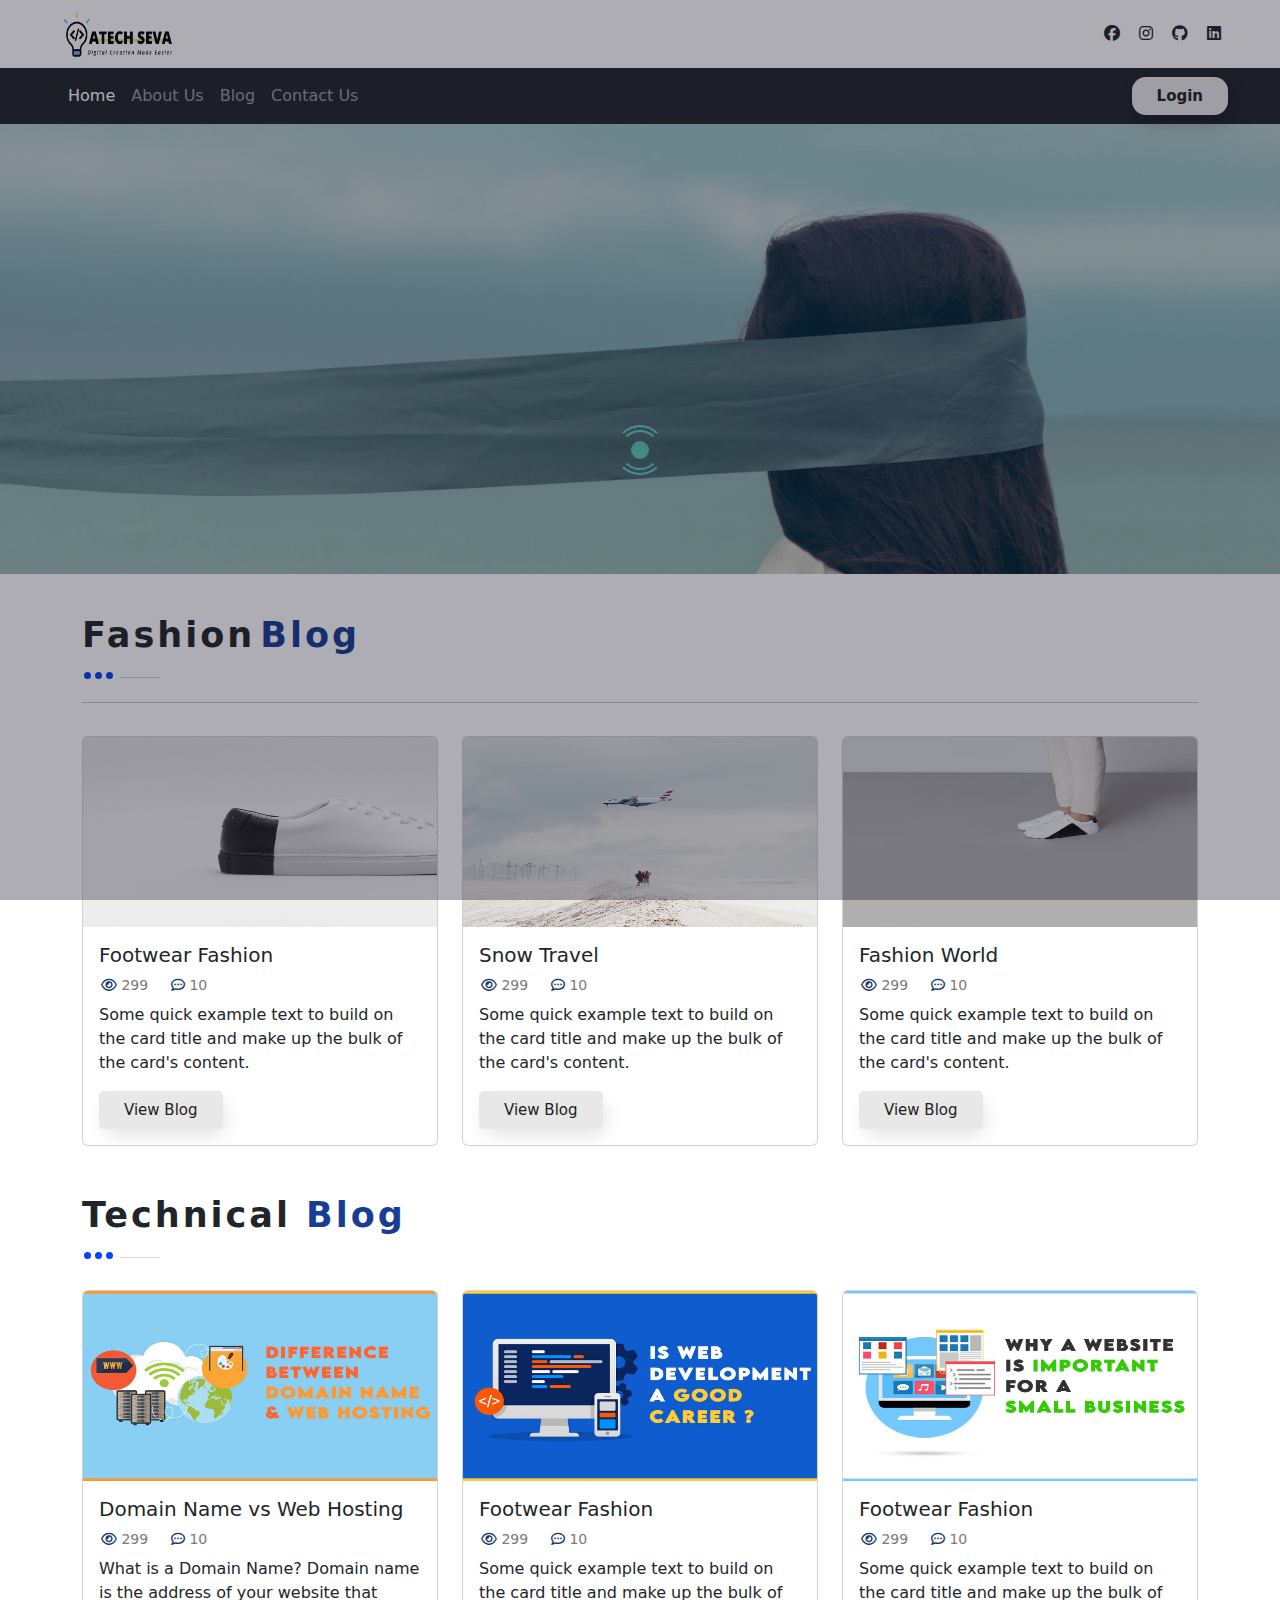
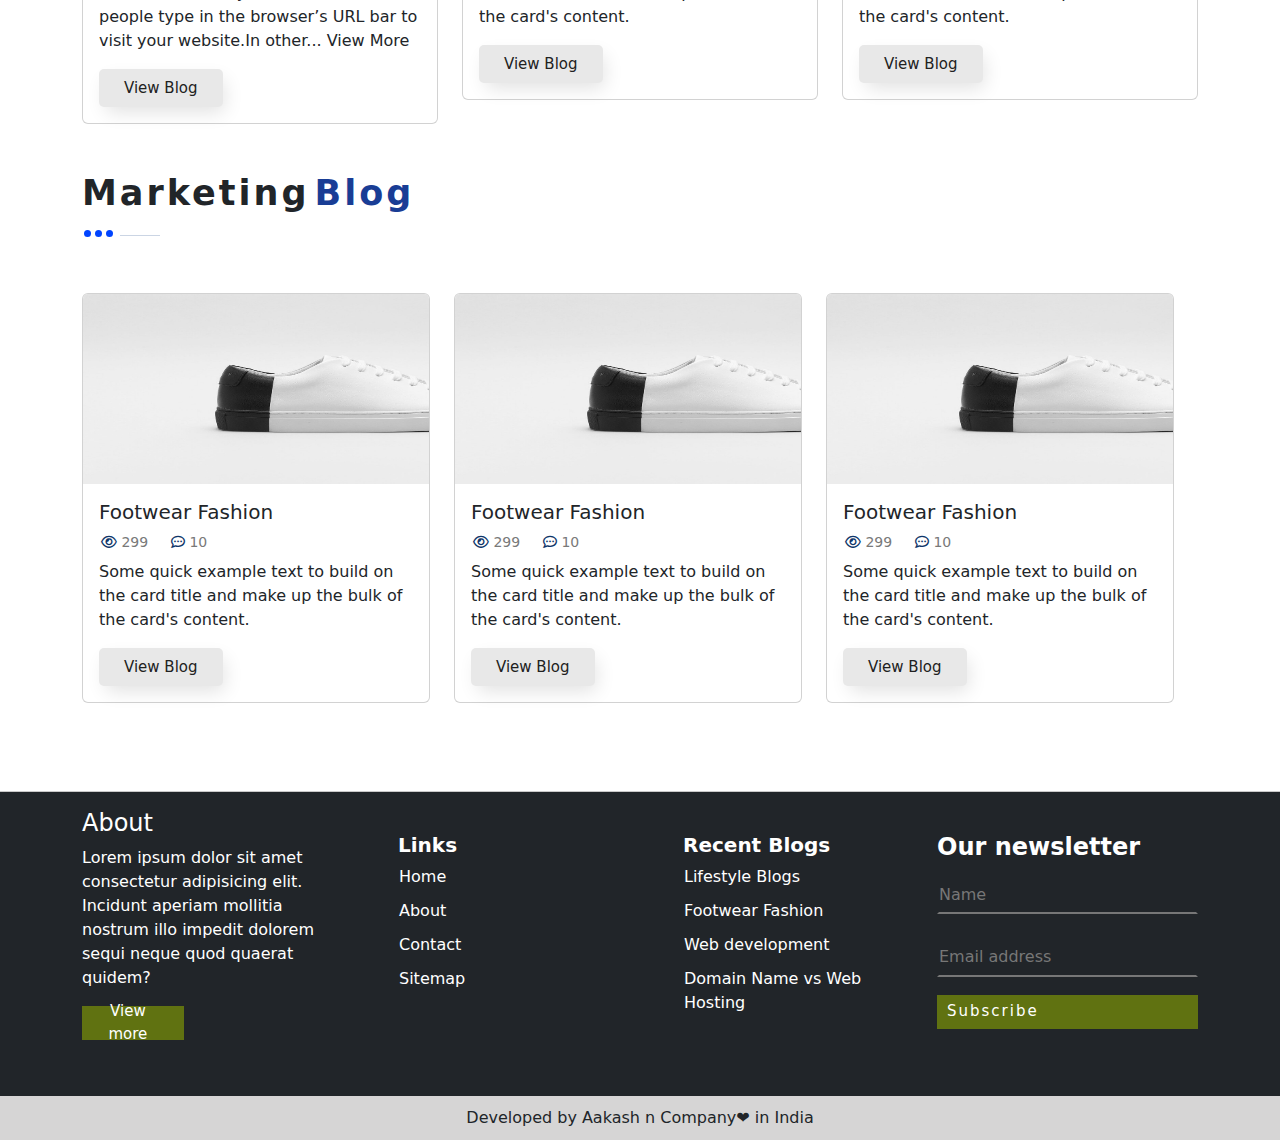
<file: blog (2)/blog/index.html>
<!DOCTYPE html>
<html lang="en">

<head>
  <meta charset="UTF-8">
  <meta http-equiv="X-UA-Compatible" content="IE=edge">
  <meta name="viewport" content="width=device-width, initial-scale=1.0">
  <title>Login</title>
  <link rel="shortcut icon" type="image/x-icon" href="./img/index.png">

  <link rel="stylesheet" href="https://cdn.jsdelivr.net/npm/bootstrap@5.2.2/dist/css/bootstrap.min.css">
  <link rel="stylesheet" href="https://cdnjs.cloudflare.com/ajax/libs/font-awesome/6.2.0/css/all.min.css">
  <link rel="stylesheet" href="css/style.css">
  <script src="https://cdnjs.cloudflare.com/ajax/libs/jquery/3.6.1/jquery.min.js"></script>
<link rel="stylesheet" href="">

</head>


<body>
  <!-- Page first Navigation -->
  <nav class="navbar navbar-dark ">
    <div class="container-fluid">
      <a class="logo-comapany" href="index.html">
        <img src="img/atechseva-logo.png" alt="aTECH SEVA" width="121px" height="50px"
          class="d-inline-block align-text-top" />
      </a>
      <div class="socialmedia">
        <i class="facebook fa-brands fa-facebook"></i>
        <i class="insta fa-brands fa-instagram"></i>
        <i class="github fa-brands fa-github"></i>
        <i class="linkdin fa-brands fa-linkedin"></i>
      </div>
    </div>
    <!-- End of first navigation -->
    <!-- page second navigation -->
  </nav>
  <nav class="navbar navbar-dark bg-dark navbar-expand-lg">
    <div class="container-fluid">

      <button class="navbar-toggler" type="button" data-bs-toggle="collapse" data-bs-target="#navbarSupportedContent"
        aria-controls="navbarSupportedContent" aria-expanded="false" aria-label="Toggle navigation">
        <span class="navbar-toggler-icon"></span>

      </button>
      <div class="collapse navbar-collapse" id="navbarSupportedContent">
        <ul class="navbar-nav me-auto mb-2 mb-lg-0">
          <li class="nav-item">
            <a class="nav-link active " aria-current="page" href="#">Home</a>
          </li>
          <li class="nav-item">
            <a class="nav-link" href="about-us.html">About Us</a>
          </li>
          <li class="nav-item">
            <a class="nav-link" href="blog.html">Blog</a>
          </li>

          <li class="nav-item">
            <a class="nav-link" href="contact.html">Contact Us</a>
          </li>
        </ul>
        <!-- login button -->
        <a href="login.html" class="login-page">
          <button class="login"> Login
          </button>
        </a>

        <!-- end of login bgutton -->

      </div>
    </div>
  </nav>
  <!-- End of second navigation -->

  <!-- Page header -->
  <header class="page header"></header>
  <!-- End of Page Header -->




  <div class="container">

    <div class="blog_heading">
      <span class="Blogs_heading">Fashion</span>
      <span style="color:#193D95;" class="Blogs_heading">Blog</span>
      <ul>
        <li class="w">
        </li>
        <li class="w">
        </li>
        <li class="w">
        </li>
      </ul>
      <p></p>
      <p></p>

    </div>
    </h1>
    <hr>

    <div class="row">

      <div class=" col-lg-4 col-md-6 col-12 my-2">
        <div class="card">
          <img src="img/card.img1`.jpg" class="card-img-top" alt="none ">
          <div class="card-body">
            <h5 class="card-title">Footwear Fashion</h5>
            <div class="blog-views">
              <ul>
                <li><i class="fa-regular fa-eye"></i>
                  <span>299</span>
                </li>
                <li><i class="fa-regular fa-comment-dots" aria-hidden="true"></i>
                  <span>10</span>
                </li>
              </ul>
            </div>
            <p class="card-text">Some quick example text to build on the card title and make up the bulk of
              the card's
              content.</p>
            <a href="footwear fashion.html"> <button class="blog"> View Blog
              </button></a>
          </div>
        </div>
      </div>




      <div class=" col-lg-4 col-md-6 col-12 my-2">
        <div class="card">
          <img src="img/card.img2.jpg" class="card-img-top" alt="...">
          <div class="card-body">
            <h5 class="card-title">Snow Travel</h5>
            <div class="blog-views">
              <ul>
                <li><i class="fa-regular fa-eye"></i>
                  <span>299</span>
                </li>
                <li><i class="fa-regular fa-comment-dots" aria-hidden="true"></i>
                  <span>10</span>
                </li>
              </ul>
            </div>
            <p class="card-text">Some quick example text to build on the card title and make up the bulk of
              the card's
              content.</p>
            <a href="login.html"><button class="blog"> View Blog
              </button></a>
          </div>
        </div>
      </div>


      <div class=" col-lg-4 col-md-6 col-12 my-2">
        <div class="card">
          <img src="img/card.img3.jpg" class="card-img-top" alt="...">
          <div class="card-body">
            <h5 class="card-title">Fashion World</h5>
            <div class="blog-views">
              <ul>
                <li><i class="fa-regular fa-eye"></i>
                  <span>299</span>
                </li>
                <li><i class="fa-regular fa-comment-dots" aria-hidden="true"></i>
                  <span>10</span>
                </li>
              </ul>
            </div>
            <p class="card-text">Some quick example text to build on the card title and make up the bulk of
              the card's
              content.</p>
            <a href="login.html"><button class="blog"> View Blog
              </button></a>
          </div>
        </div>
      </div>

      <div class="blog_heading">
        <span class="Blogs_heading">Technical </span>
        <span style="color:#193D95;" class="Blogs_heading">Blog</span>
        <ul>
          <li class="w">
          </li>
          <li class="w">
          </li>
          <li class="w">
          </li>
        </ul>
        <p></p>
        <p></p>

      </div>

      <div class=" col-lg-4 col-md-6 col-12 my-2">
        <div class="card">
          <img src="img/BLOG-1.jpg" class="card-img-top" alt="none ">
          <div class="card-body">
            <h5 class="card-title">Domain Name vs Web Hosting</h5>
            <div class="blog-views">
              <ul>
                <li><i class="fa-regular fa-eye"></i>
                  <span>299</span>
                </li>
                <li><i class="fa-regular fa-comment-dots" aria-hidden="true"></i>
                  <span>10</span>
                </li>
              </ul>
            </div>
            <p class="card-text">

              What is a Domain Name? Domain name is the address of your website that people type in the browser’s URL
              bar
              to visit your website.In other...
              View More
            </p>


            <a href="technical blog-1.html"> <button class="blog"> View Blog
              </button></a>
          </div>
        </div>
      </div>

      <div class=" col-lg-4 col-md-6 col-12 my-2">
        <div class="card">
          <img src="img/blog-3.jpg" class="card-img-top" alt="none ">
          <div class="card-body">
            <h5 class="card-title">Footwear Fashion</h5>
            <div class="blog-views">
              <ul>
                <li><i class="fa-regular fa-eye"></i>
                  <span>299</span>
                </li>
                <li><i class="fa-regular fa-comment-dots" aria-hidden="true"></i>
                  <span>10</span>
                </li>
              </ul>
            </div>
            <p class="card-text">Some quick example text to build on the card title and make up the bulk of
              the card's
              content.</p>
            <a href="footwear fashion.html"> <button class="blog"> View Blog
              </button></a>
          </div>
        </div>
      </div>


      <div class=" col-lg-4 col-md-6 col-12 my-2">
        <div class="card">
          <img src="img/blog-2.jpg" class="card-img-top" alt="none ">
          <div class="card-body">
            <h5 class="card-title">Footwear Fashion</h5>
            <div class="blog-views">
              <ul>
                <li><i class="fa-regular fa-eye"></i>
                  <span>299</span>
                </li>
                <li><i class="fa-regular fa-comment-dots" aria-hidden="true"></i>
                  <span>10</span>
                </li>
              </ul>
            </div>
            <p class="card-text">Some quick example text to build on the card title and make up the bulk of
              the card's
              content.</p>
            <a href="footwear fashion.html"> <button class="blog"> View Blog
              </button></a>
          </div>
        </div>
      </div>
      <div class="blog_heading">
        <span class="Blogs_heading">Marketing</span>
        <span style="color:#193D95;" class="Blogs_heading">Blog</span>
        <ul>
          <li class="w">
          </li>
          <li class="w">
          </li>
          <li class="w">
          </li>
        </ul>
        <p></p>
        <p></p>

      </div>

      <div class="row ">
        <div class="col-lg-4 col-md-6 col-12 my-2">

          <div class="card">
            <img src="img/card.img1`.jpg" class="card-img-top" alt="none ">
            <div class="card-body">
              <h5 class="card-title">Footwear Fashion</h5>
              <div class="blog-views">
                <ul>
                  <li><i class="fa-regular fa-eye"></i>
                    <span>299</span>
                  </li>
                  <li><i class="fa-regular fa-comment-dots" aria-hidden="true"></i>
                    <span>10</span>
                  </li>
                </ul>
              </div>
              <p class="card-text">Some quick example text to build on the card title and make up the bulk of
                the card's
                content.</p>
              <a href="footwear fashion.html"> <button class="blog"> View Blog
                </button></a>
            </div>
          </div>

        </div>
        <div class=" col-lg-4 col-md-6 col-12 my-2">
          <div class="card">
            <img src="img/card.img1`.jpg" class="card-img-top" alt="none ">
            <div class="card-body">
              <h5 class="card-title">Footwear Fashion</h5>
              <div class="blog-views">
                <ul>
                  <li><i class="fa-regular fa-eye"></i>
                    <span>299</span>
                  </li>
                  <li><i class="fa-regular fa-comment-dots" aria-hidden="true"></i>
                    <span>10</span>
                  </li>
                </ul>
              </div>
              <p class="card-text">Some quick example text to build on the card title and make up the bulk of
                the card's
                content.</p>
              <a href="footwear fashion.html"> <button class="blog"> View Blog
                </button></a>
            </div>
          </div>

        </div>
        <div class=" col-lg-4 col-md-6 col-12 my-2">
          <div class="card">
            <img src="img/card.img1`.jpg" class="card-img-top" alt="none ">
            <div class="card-body">
              <h5 class="card-title">Footwear Fashion</h5>
              <div class="blog-views">
                <ul>
                  <li><i class="fa-regular fa-eye"></i>
                    <span>299</span>
                  </li>
                  <li><i class="fa-regular fa-comment-dots" aria-hidden="true"></i>
                    <span>10</span>
                  </li>
                </ul>
              </div>
              <p class="card-text">Some quick example text to build on the card title and make up the bulk of
                the card's
                content.</p>
              <a href="footwear fashion.html"> <button class="blog"> View Blog
                </button></a>
            </div>
          </div>

        </div>
      </div>

    </div>
  </div>

  <!-- content -->

  <!-- footer -->


  <footer>
    <div class="container">
      <div class="row">
        <div class="col-md-3 col-12 my-3">
          <div class="about-footer">
           <h4>About</h4>
            <p class="mt-2">Lorem ipsum dolor sit amet consectetur adipisicing elit. Incidunt aperiam mollitia nostrum
              illo impedit dolorem sequi neque quod quaerat quidem?</p>
          </div>
          <div class="view">
            <button class="footer-btn-view-more"> <span>View more</span></button>

          </div>
        </div>
        <div class="col-md-3 col-6 my-3">
          <div class="importantlinks">
            <h5>Links</h5>
            <ul>
              <a href="">
                <li>Home</li>
              </a>
              <a href="">
                <li>About</li>
              </a>
              <a href="">
                <li>Contact</li>
              </a>
              <a href="">
                <li>Sitemap</li>
              </a>
            </ul>
          </div>
        </div>
        <div class="col-md-3 col-6 my-3">
          <div class="featuredblog">
            <h5>Recent Blogs</h5>
            <ul>
              <a href="">
                <li>Lifestyle Blogs</li>
              </a>
              <a href="">
                <li>Footwear Fashion</li>
              </a>
              <a href="">
                <li>Web development</li>
              </a>
              <a href="">
                <li>Domain Name vs Web Hosting</li>
              </a>
            </ul>
          </div>
        </div>
        <div class="col-md-3 col-12 my-3">
          <div class="subscription">
            <h4 style="font-weight: 600;">Our newsletter</h4>
            <form action="">



              <input placeholder="Name" type="text" class="footer-input" required="">

              <input placeholder="Email address" type="text" class="footer-input" required="">
              <!-- <input type="check"> -->
              <button class="footer-btn"> <span>Subscribe</span></button>
            </form>
            </form>
          </div>
        </div>
      </div>
    </div>
    <div class="copyright">
      Developed by <span>Aakash n Company&#10084;</span> in India
    </div>
  </footer>



  <!-- Return to Top -->
  <button class="scrolltotop"><i class="fa-solid fa-arrow-up"></i></button>
  <!-- --------------- -->

  <!-- pre loader  -->
  <div id="preloader">

    <!-- <span class="glyphicon glyphicon-refresh w3-spin preloader-Icon"></span> -->

    <div class="loader">
      <div></div>
    </div>
  </div>
  <!-- --------> 
  <script>
    //scroll to top
    const button = document.querySelector('.scrolltotop');

    const displayButton = () => {              //arrow function in javascript
      window.addEventListener('scroll', () => {
        if (window.scrollY > 100) {
          button.style.display = "block";
        } else {
          button.style.display = "none";
        }
      });
    };

    const scrollToTop = () => {
      button.addEventListener("click", () => {
        window.scroll({
          top: 0,
          left: 0,
          behavior: 'smooth'
        });
      });
    };

    displayButton();    //call is necessary
    scrollToTop();
  </script>
  <script>
    //preloader
    $(window).on('load', function () {
      $("#preloader").fadeOut(1300);
    });
  </script>


  <script src="https://cdn.jsdelivr.net/npm/bootstrap@5.2.2/dist/js/bootstrap.min.js"></script>
  <script src="js/script.js"></script>



</body>

</html>
</file>
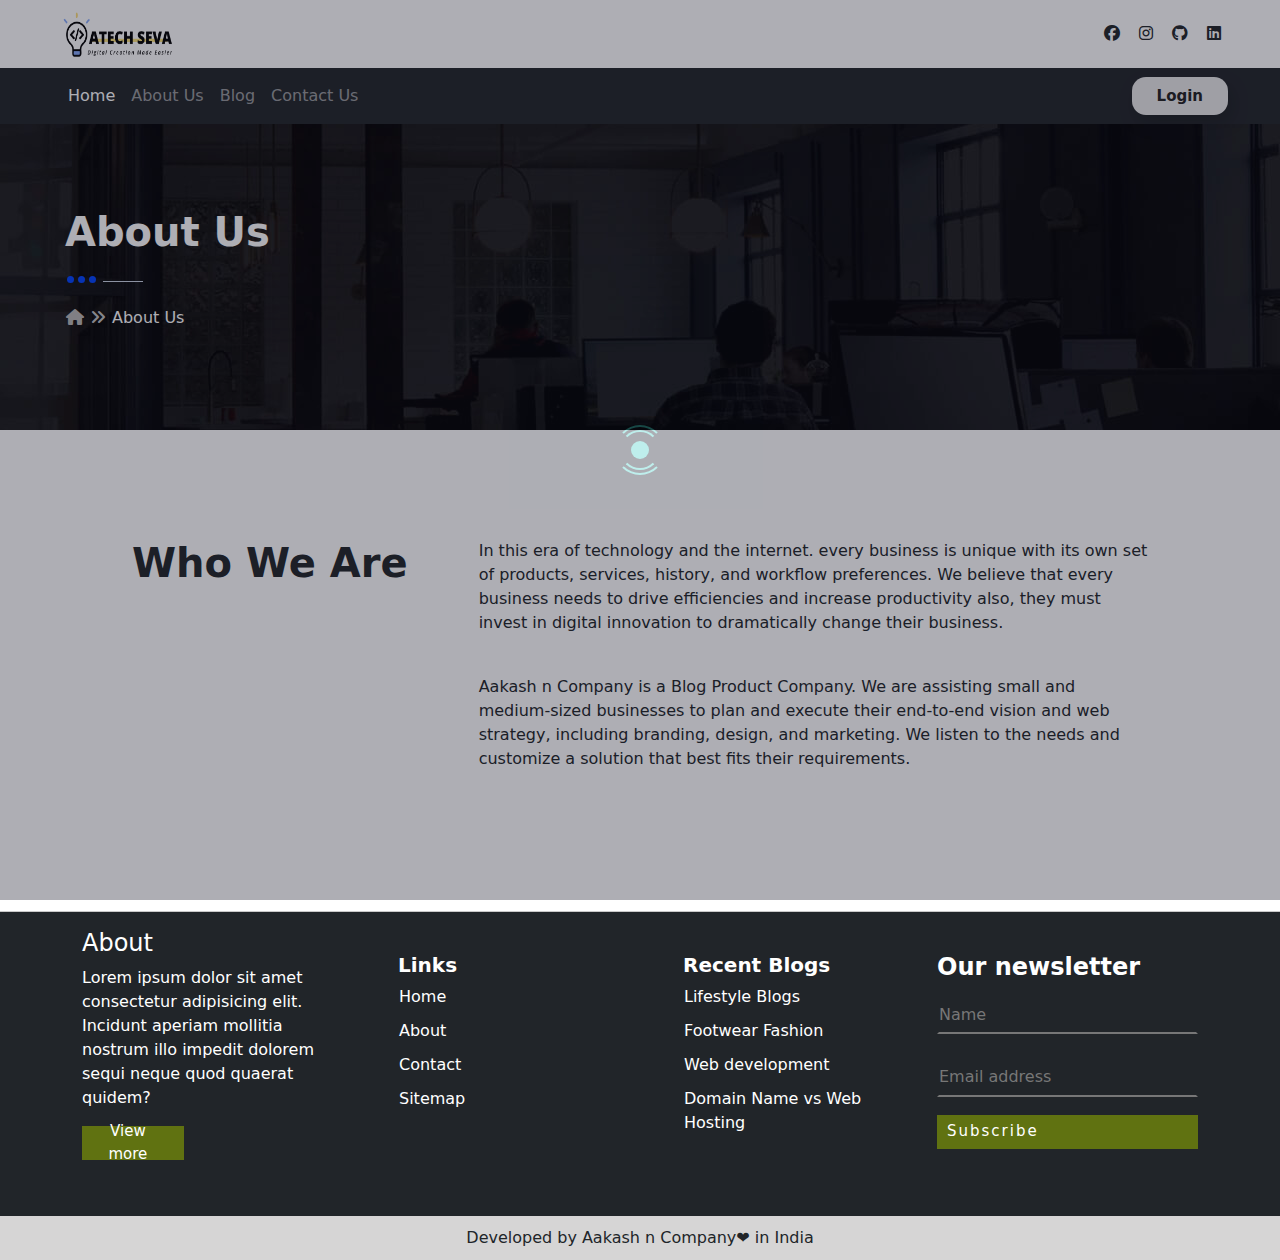
<file: blog (2)/blog/about-us.html>
<!DOCTYPE html>
<html lang="en">

<head>
  <meta charset="UTF-8">
  <meta http-equiv="X-UA-Compatible" content="IE=edge">
  <meta name="viewport" content="width=device-width, initial-scale=1.0">
  <title>About us</title>
  <link rel="stylesheet" href="https://cdn.jsdelivr.net/npm/bootstrap@5.2.2/dist/css/bootstrap.min.css">
  <link rel="stylesheet" href="https://cdnjs.cloudflare.com/ajax/libs/font-awesome/6.2.0/css/all.min.css">
  <script src="https://cdnjs.cloudflare.com/ajax/libs/jquery/3.6.1/jquery.min.js"></script>

  <link rel="stylesheet" href="css/style.css">
  <link rel="stylesheet" href="https://cdnjs.cloudflare.com/ajax/libs/OwlCarousel2/2.3.4/assets/owl.carousel.min.css">
  <link rel="stylesheet"
    href="https://cdnjs.cloudflare.com/ajax/libs/OwlCarousel2/2.3.4/assets/owl.theme.default.min.css">


</head>

<body>
  <!-- Page first Navigation -->
  <nav class="navbar navbar-light ">
    <div class="container-fluid">
      <a class="logo-comapany" href="index.html">
        <img src="img/atechseva-logo.png" alt="aTECH SEVA" width="121px" height="50px"
          class="d-inline-block align-text-top" />
      </a>
      <div class="socialmedia">
        <i class="facebook fa-brands fa-facebook"></i>
        <i class="insta fa-brands fa-instagram"></i>
        <i class="github fa-brands fa-github"></i>
        <i class="linkdin fa-brands fa-linkedin"></i>
      </div>
    </div>
    <!-- End of first navigation -->
    <!-- page second navigation -->
  </nav>
  <nav class="navbar navbar-dark bg-dark navbar-expand-lg">
    <div class="container-fluid">

      <button class="navbar-toggler" type="button" data-bs-toggle="collapse" data-bs-target="#navbarSupportedContent"
        aria-controls="navbarSupportedContent" aria-expanded="false" aria-label="Toggle navigation">
        <span class="navbar-toggler-icon"></span>

      </button>
      <div class="collapse navbar-collapse" id="navbarSupportedContent">
        <ul class="navbar-nav me-auto mb-2 mb-lg-0">
          <li class="nav-item">
            <a class="nav-link active " aria-current="page" href="index.html">Home</a>
          </li>
          <li class="nav-item">
            <a class="nav-link" href="about-us.html">About Us</a>
          </li>
          <li class="nav-item">
            <a class="nav-link" href="blog.html">Blog</a>
          </li>

          <li class="nav-item">
            <a class="nav-link" href="contact.html">Contact Us</a>
          </li>
        </ul>
        <!-- login button -->
        <a href="login.html" class="login-page">
          <button class="login"> Login
          </button>
        </a>

        <!-- end of login bgutton -->

      </div>
    </div>
  </nav>



  <section id="inner-banner2" class="blog-4">
    <div class="container-tech">
      <div class="col-lg-12 col-md-12 col-xs-12">
        <div class="inner-heading">
          <h2>About Us</h2>
          <ul>
            <li class="s">
            </li>
            <li class="s">
            </li>
            <li class="s">
            </li>
          </ul>
          <p></p>
          <p></p>
          <nav aria-label="breadcrumb">
            <ol class="breadcrumb">
              <li class="breadcrumb-items">
                <a href="index.html"><i class="fa-solid fa-house"></i></a>
              </li>
              <li class="breadcrumb-items1">
                <i class="fa-solid fa-angles-right"></i>
              </li>
              <li class="breadcrum-items active" aria-current="page">About Us</li>

            </ol>
          </nav>

        </div>
      </div>

    </div>
  </section>


  <section class="about-us">
    <div class="container">
      <div class="row">
        <div class="container-about-us col-lg-4">
          <h2> Who We Are</h2>
        </div>
        <div class="container-about-us-paragraph col-lg-8">
          <p>In this era of technology and the internet. every business is unique with its own set of products,
            services, history, and workflow preferences. We believe that every business needs to drive efficiencies
            and increase productivity also, they must invest in digital innovation to dramatically change their
            business. </p>
          <br>

          <p>Aakash n Company is a Blog Product Company. We are assisting small and medium-sized
            businesses to plan and execute their end-to-end vision and web strategy, including branding, design, and
            marketing. We listen to the needs and customize a solution that best fits their requirements. </p>
        </div>
      </div>
    </div>
  </section>

  </div>
  </section>

  <!-- second navigation -->
  






  <!-- Return to Top -->
  <button class="scrolltotop"><i class="fa-solid fa-arrow-up"></i></button>
  <!-- --------------- -->

  <!-- pre loader  -->
  <div id="preloader">

    <!-- <span class="glyphicon glyphicon-refresh w3-spin preloader-Icon"></span> -->

    <div class="loader">
      <div></div>
    </div>
  </div>
  <!-- -------->

  <footer>
    <div class="container">
      <div class="row">
        <div class="col-md-3 col-12 my-3">
          <div class="about-footer">
            <h4>About</h4>
            <p class="mt-2">Lorem ipsum dolor sit amet consectetur adipisicing elit. Incidunt aperiam mollitia nostrum
              illo impedit dolorem sequi neque quod quaerat quidem?</p>
          </div>
          <div class="view">
            <button class="footer-btn-view-more"> <span>View more</span></button>

          </div>
        </div>
        <div class="col-md-3 col-6 my-3">
          <div class="importantlinks">
            <h5>Links</h5>
            <ul>
              <a href="">
                <li>Home</li>
              </a>
              <a href="">
                <li>About</li>
              </a>
              <a href="">
                <li>Contact</li>
              </a>
              <a href="">
                <li>Sitemap</li>
              </a>
            </ul>
          </div>
        </div>
        <div class="col-md-3 col-6 my-3">
          <div class="featuredblog">
            <h5>Recent Blogs</h5>
            <ul>
              <a href="">
                <li>Lifestyle Blogs</li>
              </a>
              <a href="">
                <li>Footwear Fashion</li>
              </a>
              <a href="">
                <li>Web development</li>
              </a>
              <a href="">
                <li>Domain Name vs Web Hosting</li>
              </a>
            </ul>
          </div>
        </div>
        <div class="col-md-3 col-12 my-3">
          <div class="subscription">
            <h4 style="font-weight: 600;">Our newsletter</h4>
            <form action="">


              <input placeholder="Name" type="text" class="footer-input" required="">

              <input placeholder="Email address" type="text" class="footer-input" required="">
              <button class="footer-btn"> <span>Subscribe</span></button>
            </form>
            </form>
          </div>
        </div>
      </div>
    </div>
    <div class="copyright">
      Developed by <span>Aakash n Company&#10084;</span> in India
    </div>
  </footer>















  <script>
    //scroll to top
    const button = document.querySelector('.scrolltotop');

    const displayButton = () => {              //arrow function in javascript
      window.addEventListener('scroll', () => {
        if (window.scrollY > 100) {
          button.style.display = "block";
        } else {
          button.style.display = "none";
        }
      });
    };

    const scrollToTop = () => {
      button.addEventListener("click", () => {
        window.scroll({
          top: 0,
          left: 0,
          behavior: 'smooth'
        });
      });
    };

    displayButton();    //call is necessary
    scrollToTop();
  </script>
  <script>
    //preloader
    $(window).on('load', function () {
      $("#preloader").fadeOut(1300);
    });



  </script>
  <script>
    <link rel="stylesheet" href="https://cdnjs.cloudflare.com/ajax/libs/OwlCarousel2/2.3.4/assets/owl.carousel.min.css" integrity="sha512-tS3S5qG0BlhnQROyJXvNjeEM4UpMXHrQfTGmbQ1gKmelCxlSEBUaxhRBj/EFTzpbP4RVSrpEikbmdJobCvhE3g==" crossorigin="anonymous" referrerpolicy="no-referrer" />
    <link rel="stylesheet" href="https://cdnjs.cloudflare.com/ajax/libs/OwlCarousel2/2.3.4/assets/owl.theme.default.min.css" integrity="sha512-sMXtMNL1zRzolHYKEujM2AqCLUR9F2C4/05cdbxjjLSRvMQIciEPCQZo++nk7go3BtSuK9kfa/s+a4f4i5pLkw==" crossorigin="anonymous" referrerpolicy="no-referrer" />
  </script>

  <script src="https://cdn.jsdelivr.net/npm/bootstrap@5.2.2/dist/js/bootstrap.min.js"></script>
  <script src="https://cdnjs.cloudflare.com/ajax/libs/OwlCarousel2/2.3.4/owl.carousel.min.js"></script>

  <script src="js/script.js"></script>




</body>

</html>
</file>
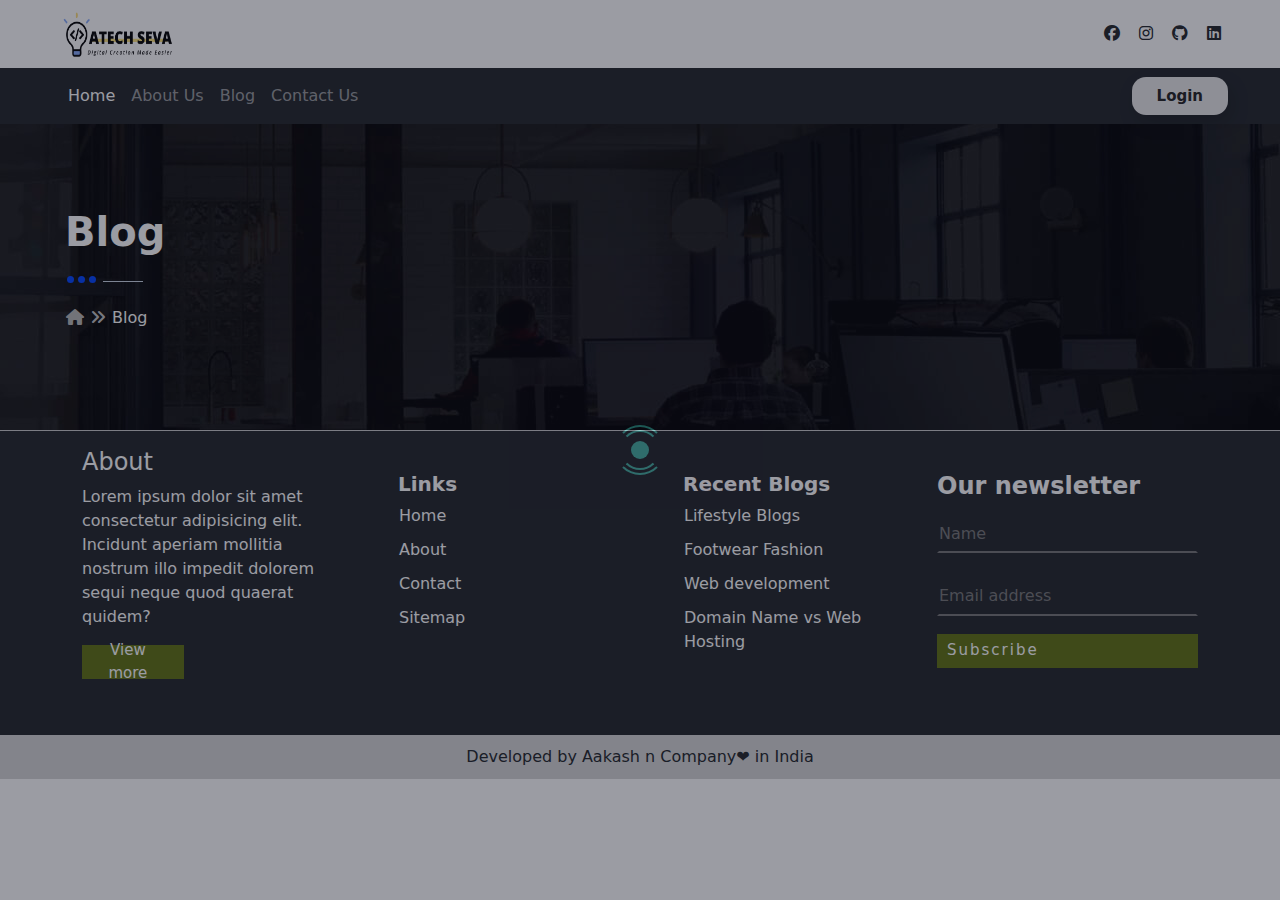
<file: blog (2)/blog/blog.html>
<!DOCTYPE html>
<html lang="en">
<head>
    <meta charset="UTF-8">
    <meta http-equiv="X-UA-Compatible" content="IE=edge">
    <meta name="viewport" content="width=device-width, initial-scale=1.0">
    <title>Blog</title>
    <link
    rel="stylesheet"
    href="https://cdn.jsdelivr.net/npm/bootstrap@5.2.2/dist/css/bootstrap.min.css"
  >
  <link
    rel="stylesheet"
    href="https://cdnjs.cloudflare.com/ajax/libs/font-awesome/6.2.0/css/all.min.css"
  >
  <script src="https://cdnjs.cloudflare.com/ajax/libs/jquery/3.6.1/jquery.min.js"></script>

 <link rel="stylesheet" href="css/style.css">
</head>
<body>
     <!-- Page first Navigation -->
     <nav class="navbar navbar-light ">
        <div class="container-fluid">
          <a class="logo-comapany" href="index.html">
            <img
              src="img/atechseva-logo.png"
              alt="aTECH SEVA"
              width="121px"
              height="50px"
              class="d-inline-block align-text-top"
            />
          </a>
          <div class="socialmedia">
            <i class="facebook fa-brands fa-facebook"></i>
            <i class="insta fa-brands fa-instagram"></i>
            <i class="github fa-brands fa-github"></i>
            <i class="linkdin fa-brands fa-linkedin"></i>
          </div>
        </div>
          <!-- End of first navigation -->
  <!-- page second navigation -->
      </nav>
      <nav class="navbar navbar-dark bg-dark navbar-expand-lg">
        <div class="container-fluid">
  
          <button class="navbar-toggler" type="button" data-bs-toggle="collapse" data-bs-target="#navbarSupportedContent"
            aria-controls="navbarSupportedContent" aria-expanded="false" aria-label="Toggle navigation">
            <span class="navbar-toggler-icon"></span>
  
          </button>
          <div class="collapse navbar-collapse" id="navbarSupportedContent">
            <ul class="navbar-nav me-auto mb-2 mb-lg-0">
              <li class="nav-item">
                <a class="nav-link active " aria-current="page" href="index.html">Home</a>
              </li>
              <li class="nav-item">
                <a class="nav-link" href="about-us.html">About Us</a>
              </li>
              <li class="nav-item">
                <a class="nav-link" href="blog.html">Blog</a>
              </li>
  
              <li class="nav-item">
                <a class="nav-link" href="contact.html">Contact Us</a>
              </li>
            </ul>
            <!-- login button -->
            <a href="login.html" class="login-page">
              <button class="login"> Login
              </button>
            </a>
  
            <!-- end of login bgutton -->
  
          </div>
        </div>
      </nav>
      <section id="inner-banner2" class="blog-4">
        <div class="container-tech">
          <div class="col-lg-12 col-md-12 col-xs-12">
            <div class="inner-heading">
              <h2>Blog</h2>
              <ul>
                <li class="s">
                </li>
                <li class="s">
                </li>
                <li class="s">
                </li>
              </ul>
              <p></p>
              <p></p>
             <nav aria-label="breadcrumb">
              <ol class="breadcrumb">
                <li class="breadcrumb-items">
                  <a href="index.html"><i class="fa-solid fa-house"></i></a>
                </li>
                <li class="breadcrumb-items1">
                  <i class="fa-solid fa-angles-right"></i>
                </li>
                <li class="breadcrum-items active" aria-current="page">Blog </li>
      
              </ol>
             </nav>
      
              </div>
            </div>
      
          </div>
      </section>








      <footer>
        <div class="container">
          <div class="row">
            <div class="col-md-3 col-12 my-3">
              <div class="about-footer">
               <h4>About</h4>
                <p class="mt-2">Lorem ipsum dolor sit amet consectetur adipisicing elit. Incidunt aperiam mollitia nostrum
                  illo impedit dolorem sequi neque quod quaerat quidem?</p>
              </div>
              <div class="view">
                <button class="footer-btn-view-more"> <span>View more</span></button>
    
              </div>
            </div>
            <div class="col-md-3 col-6 my-3">
              <div class="importantlinks">
                <h5>Links</h5>
                <ul>
                  <a href="">
                    <li>Home</li>
                  </a>
                  <a href="">
                    <li>About</li>
                  </a>
                  <a href="">
                    <li>Contact</li>
                  </a>
                  <a href="">
                    <li>Sitemap</li>
                  </a>
                </ul>
              </div>
            </div>
            <div class="col-md-3 col-6 my-3">
              <div class="featuredblog">
                <h5>Recent Blogs</h5>
                <ul>
                  <a href="">
                    <li>Lifestyle Blogs</li>
                  </a>
                  <a href="">
                    <li>Footwear Fashion</li>
                  </a>
                  <a href="">
                    <li>Web development</li>
                  </a>
                  <a href="">
                    <li>Domain Name vs Web Hosting</li>
                  </a>
                </ul>
              </div>
            </div>
            <div class="col-md-3 col-12 my-3">
              <div class="subscription">
                <h4 style="font-weight: 600;">Our newsletter</h4>
                <form action="">
    
                  <input placeholder="Name" type="text" class="footer-input" required="">

                  <input placeholder="Email address" type="text" class="footer-input" required="">
                  <button class="footer-btn"> <span>Subscribe</span></button>
                </form>
                </form>
              </div>
            </div>
          </div>
        </div>
        <div class="copyright">
          Developed by <span>Aakash n Company&#10084;</span> in India
        </div>
      </footer>





<!-- Return to Top -->
<button class="scrolltotop"><i class="fa-solid fa-arrow-up"></i></button>
<!-- --------------- -->

<!-- pre loader  -->
<div id="preloader">

  <!-- <span class="glyphicon glyphicon-refresh w3-spin preloader-Icon"></span> -->
  
  <div class="loader">
    <div></div>
</div>
</div>
<!-- -------->  




<script>
  //scroll to top
  const button = document.querySelector('.scrolltotop');

const displayButton = () => {              //arrow function in javascript
 window.addEventListener('scroll', () => {
   if (window.scrollY > 100) {
     button.style.display = "block";
   } else {
     button.style.display = "none";
   }
 });
};

const scrollToTop = () => {
 button.addEventListener("click", () => {
   window.scroll({
     top: 0,
     left: 0,
     behavior: 'smooth'
   });
 });
};

displayButton();    //call is necessary
scrollToTop();
</script>
   <script>
     //preloader
   $(window).on('load', function () {
       $("#preloader").fadeOut(1300);
   });
   </script>
      
<script src="https://cdn.jsdelivr.net/npm/bootstrap@5.2.2/dist/js/bootstrap.min.js"></script>
<script src="js/script.js"></script>



</body>

</html>
</file>
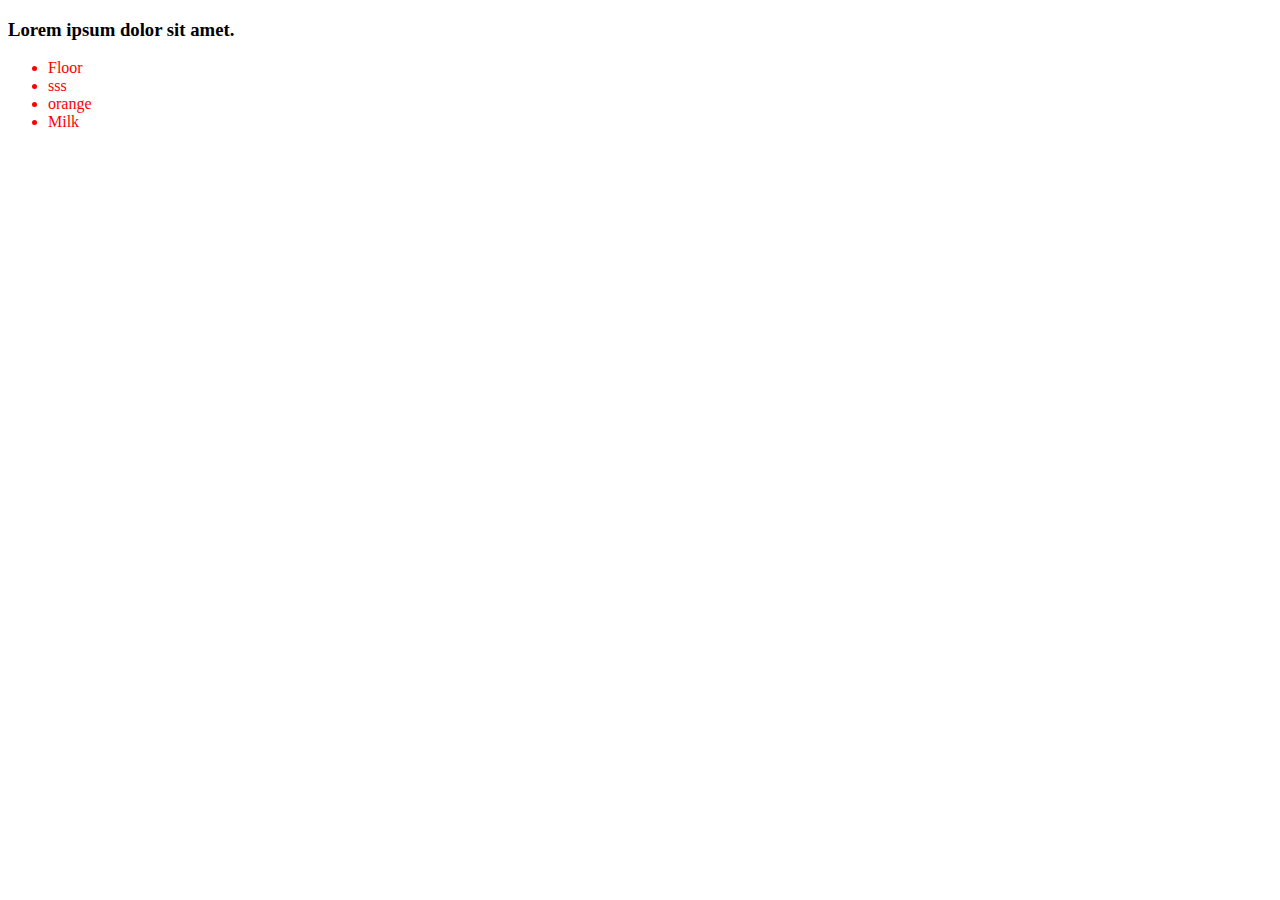
<file: blog (2)/blog/ex.html>
<!DOCTYPE html>
<html lang="en">
<head>
    <meta charset="UTF-8">
    <meta http-equiv="X-UA-Compatible" content="IE=edge">
    <meta name="viewport" content="width=device-width, initial-scale=1.0">
    <title>Document</title>
    <style>
        div{
            color: red;
        }
    </style>
</head>
<h3>Lorem ipsum dolor sit amet.</h3>
<div id="ingr-list">
    <ul>
        <li class="req">Floor</li>
        <li class="req">sss</li>
        <li class="req">orange</li>
        <li>Milk</li>

    </ul>
</div>
<body>
    
</body>
</html>
</file>
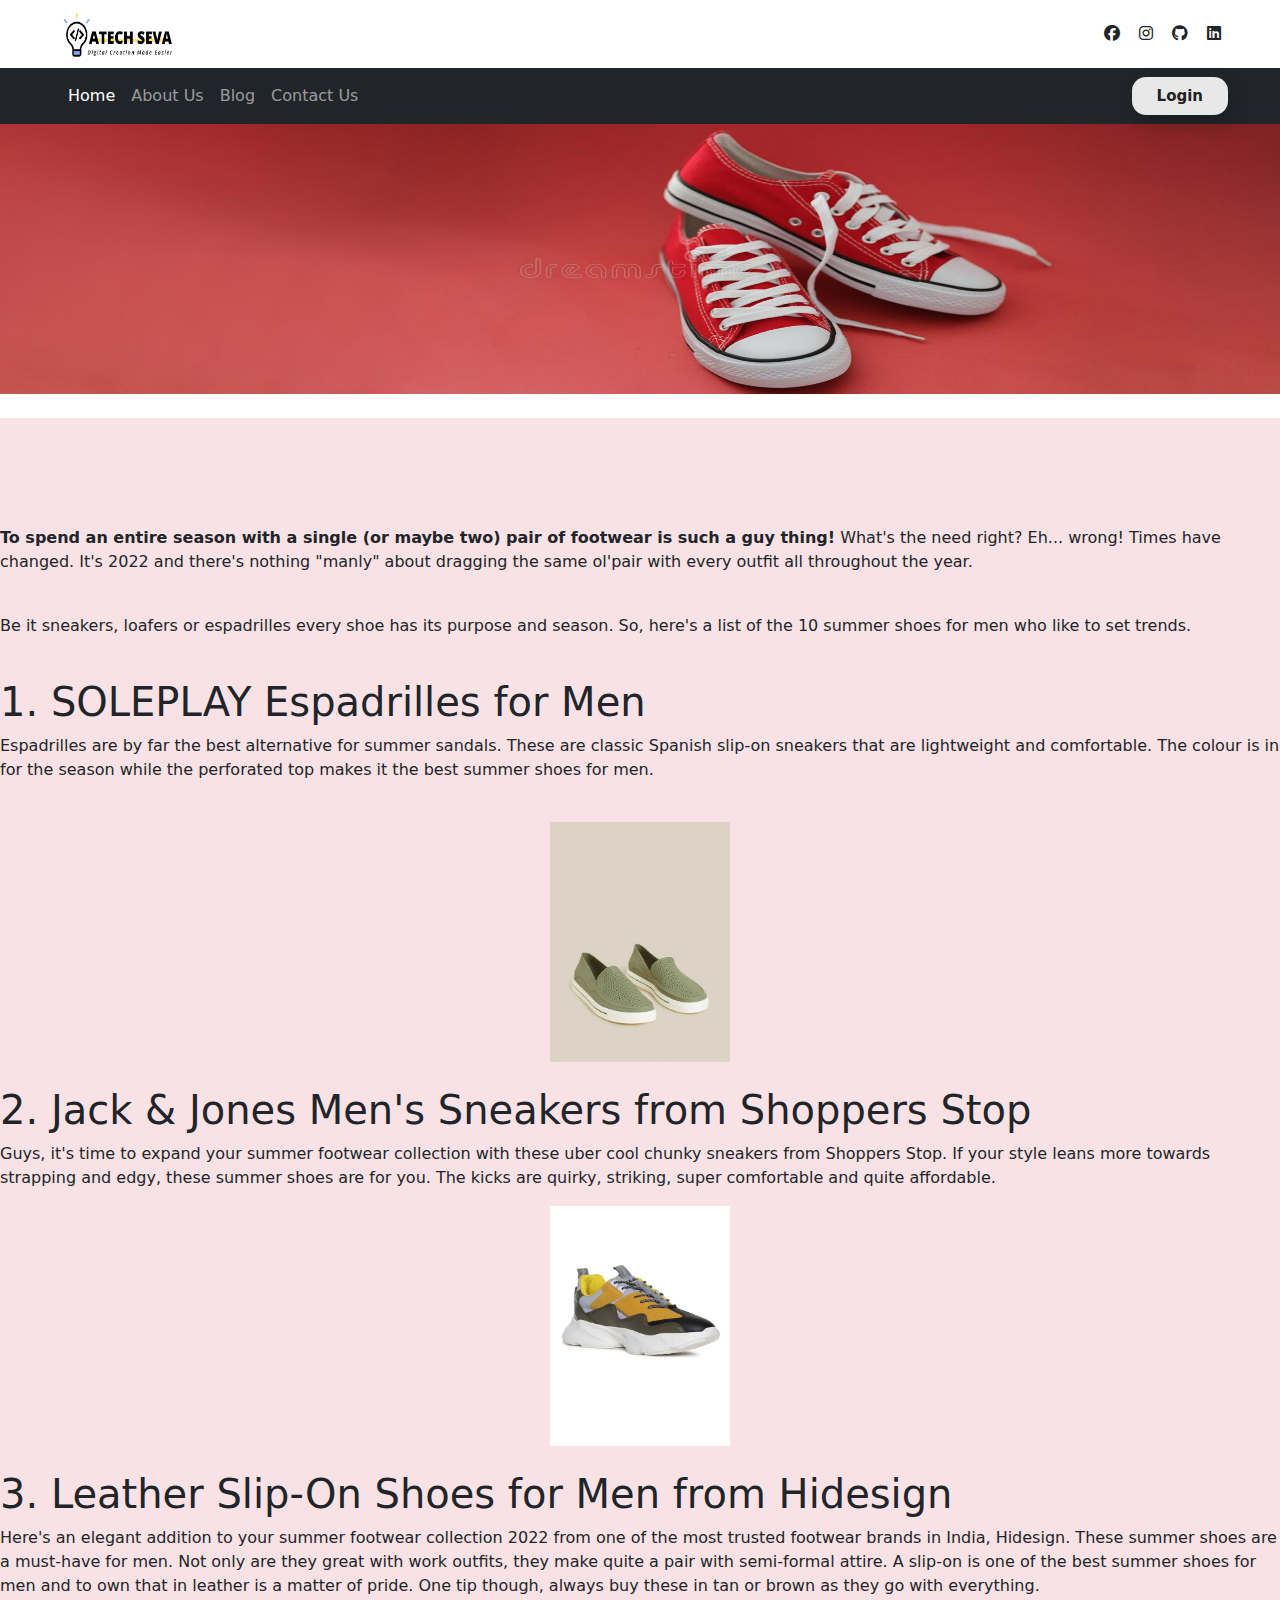
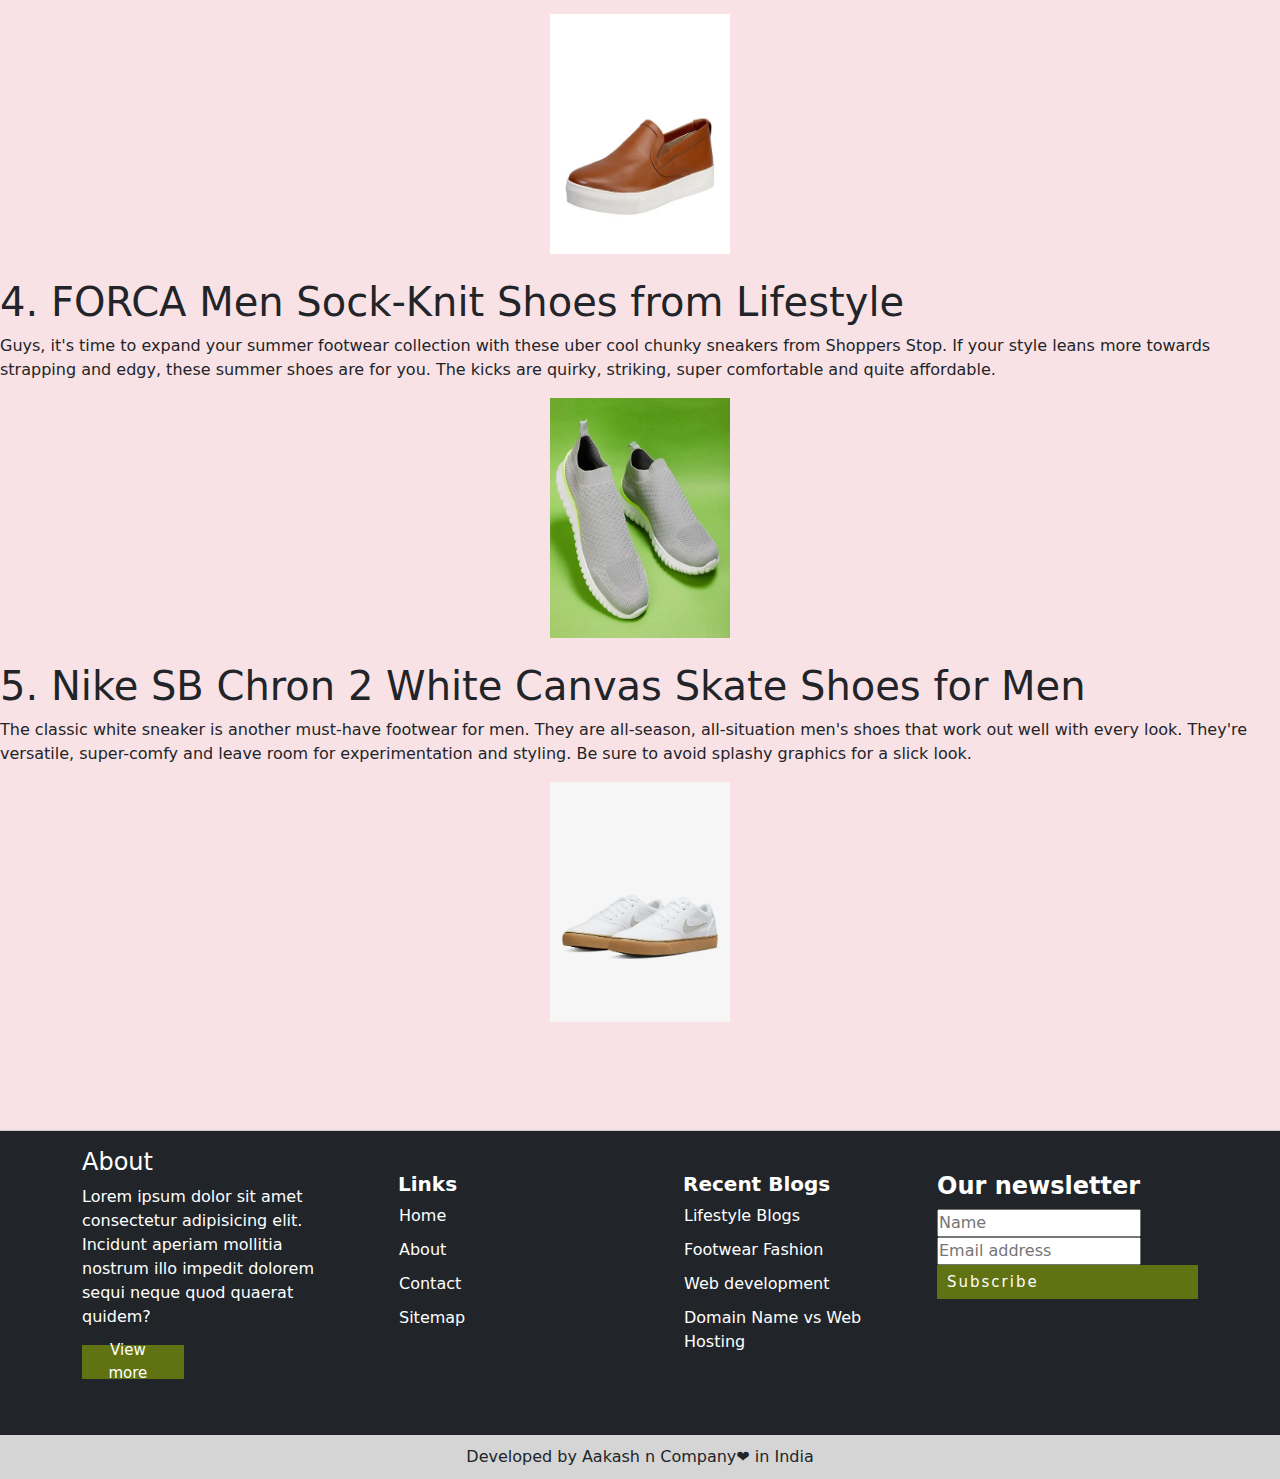
<file: blog (2)/blog/footwear fashion.html>
<!DOCTYPE html>
<html lang="en">
<head>
    <meta charset="UTF-8">
    <meta http-equiv="X-UA-Compatible" content="IE=edge">
    <meta name="viewport" content="width=device-width, initial-scale=1.0">
    <title>Footwear Fashion</title>
    <link
      rel="stylesheet"
      href="https://cdn.jsdelivr.net/npm/bootstrap@5.2.2/dist/css/bootstrap.min.css"
    >
    <link
      rel="stylesheet"
      href="https://cdnjs.cloudflare.com/ajax/libs/font-awesome/6.2.0/css/all.min.css"
    >
    <script src="https://cdnjs.cloudflare.com/ajax/libs/jquery/3.6.1/jquery.min.js"></script>

   <link rel="stylesheet" href="css/style.css">
</head>
<body>
    <!-- Page first Navigation -->
    <nav class="navbar navbar-light ">
        <div class="container-fluid">
          <a class="logo-comapany" href="index.html">
            <img
              src="img/atechseva-logo.png"
              alt="aTECH SEVA"
              width="121px"
              height="50px"
              class="d-inline-block align-text-top"
            />
          </a>
          <div class="socialmedia">
          <i class="facebook fa-brands fa-facebook"></i>
          <i class="insta fa-brands fa-instagram"></i>
          <i class="github fa-brands fa-github"></i>
          <i class="linkdin fa-brands fa-linkedin"></i>
          </div>
        </div>
          <!-- End of first navigation -->
  <!-- page second navigation -->
      </nav>
      <nav class="navbar navbar-dark bg-dark navbar-expand-lg">
        <div class="container-fluid">
  
          <button class="navbar-toggler" type="button" data-bs-toggle="collapse" data-bs-target="#navbarSupportedContent"
            aria-controls="navbarSupportedContent" aria-expanded="false" aria-label="Toggle navigation">
            <span class="navbar-toggler-icon"></span>
  
          </button>
          <div class="collapse navbar-collapse" id="navbarSupportedContent">
            <ul class="navbar-nav me-auto mb-2 mb-lg-0">
              <li class="nav-item">
                <a class="nav-link active " aria-current="page" href="index.html">Home</a>
              </li>
              <li class="nav-item">
                <a class="nav-link" href="about-us.html">About Us</a>
              </li>
              <li class="nav-item">
                <a class="nav-link" href="blog.html">Blog</a>
              </li>
  
              <li class="nav-item">
                <a class="nav-link" href="contact.html">Contact Us</a>
              </li>
            </ul>
            <!-- login button -->
            <a href="login.html" class="login-page">
              <button class="login"> Login
              </button>
            </a>
  
            <!-- end of login bgutton -->
  
          </div>
        </div>
      </nav>
      <img src="img/footwear-main.webp" alt="none" id="footwear-mains"><br>
      <section class="background-foot" >
        
    <div class="content">
<br><br>
        
        <p>
           <b>To spend an entire season with a single (or maybe two) pair of footwear is such a guy thing!</b> What's the need right? Eh... wrong! Times have changed. It's 2022 and there's nothing "manly" about dragging the same ol'pair with every outfit all throughout the year. 
        </p><br>
        <p>Be it sneakers, loafers or espadrilles every shoe has its purpose and season. So, here's a list of the 10 summer shoes for men who like to set trends.</p>
        <br>
      
        <h1>
            1. SOLEPLAY Espadrilles for Men

        </h1>
        <p >Espadrilles are by far the best alternative for summer sandals. These are classic Spanish slip-on sneakers that are lightweight and comfortable. The colour is in for the season while the perforated top makes it the best summer shoes for men.
           
            
        </p><br>
        <img src="img/shoe1.webp" alt="none" class="shoe" >
        <br>
            <h1>

             2. Jack & Jones Men's Sneakers from Shoppers Stop</h1>
             <p>
                Guys, it's time to expand your summer footwear collection with these uber cool chunky sneakers from Shoppers Stop. If your style leans more towards strapping and edgy, these summer shoes are for you. The kicks are quirky, striking, super comfortable and quite affordable.
                
             </p>
        </p>
        <img src="img/shoe2.webp" alt="none" class="shoe"><br>
        
            <h1>

                3. Leather Slip-On Shoes for Men from Hidesign</h1>
             <p>
                Here's an elegant addition to your summer footwear collection 2022 from one of the most trusted footwear brands in India, Hidesign. These summer shoes are a must-have for men. Not only are they great with work outfits, they make quite a pair with semi-formal attire.
                A slip-on is one of the best summer shoes for men and to own that in leather is a matter of pride. One tip though, always buy these in tan or brown as they go with everything. 

             </p>
        
        <img src="img/shoe3.webp" alt="none" class="shoe"><br>
        
             
                <h1>
                4. FORCA Men Sock-Knit Shoes from Lifestyle</h1>
                <p >
                Guys, it's time to expand your summer footwear collection with these uber cool chunky sneakers from Shoppers Stop. If your style leans more towards strapping and edgy, these summer shoes are for you. The kicks are quirky, striking, super comfortable and quite affordable.
                
             </p>
        
        <img src="img/shoe4.webp" alt="none" class="shoe"><br>
        
            <h1>

              5. Nike SB Chron 2 White Canvas Skate Shoes for Men</h1>
             <p >
              The classic white sneaker is another must-have footwear for men. They are all-season, all-situation men's shoes that work out well with every look. They're versatile, super-comfy and leave room for experimentation and styling. Be sure to avoid splashy graphics for a slick look.
               
             </p>
        
        <img src="img/shoe5.webp" alt="none" class="shoe"><br>
    </div>
</section>


<footer>
  <div class="container">
    <div class="row">
      <div class="col-md-3 col-12 my-3">
        <div class="about-footer">
         <h4>About</h4>
          <p class="mt-2">Lorem ipsum dolor sit amet consectetur adipisicing elit. Incidunt aperiam mollitia nostrum
            illo impedit dolorem sequi neque quod quaerat quidem?</p>
        </div>
        <div class="view">
          <button class="footer-btn-view-more"> <span>View more</span></button>

        </div>
      </div>
      <div class="col-md-3 col-6 my-3">
        <div class="importantlinks">
          <h5>Links</h5>
          <ul>
            <a href="">
              <li>Home</li>
            </a>
            <a href="">
              <li>About</li>
            </a>
            <a href="">
              <li>Contact</li>
            </a>
            <a href="">
              <li>Sitemap</li>
            </a>
          </ul>
        </div>
      </div>
      <div class="col-md-3 col-6 my-3">
        <div class="featuredblog">
          <h5>Recent Blogs</h5>
          <ul>
            <a href="">
              <li>Lifestyle Blogs</li>
            </a>
            <a href="">
              <li>Footwear Fashion</li>
            </a>
            <a href="">
              <li>Web development</li>
            </a>
            <a href="">
              <li>Domain Name vs Web Hosting</li>
            </a>
          </ul>
        </div>
      </div>
      <div class="col-md-3 col-12 my-3">
        <div class="subscription">
          <h4 style="font-weight: 600;">Our newsletter</h4>
          <form action="">


            <!-- <label for="exampleInputname">Name</label> -->

            <input placeholder="Name" type="text" class="input" required="">
            <!-- <input type="text" name="name" class="form-control" placeholder="Name"> -->
            <!-- <label for="exampleInputEmail1">Email Address</label> -->
            <!-- <input type="text" name="email" class="form-control" placeholder="Email Address"> -->

            <input placeholder="Email address" type="text" class="input" required="">
            <!-- <input type="check"> -->
            <button class="footer-btn"> <span>Subscribe</span></button>
          </form>
          </form>
        </div>
      </div>
    </div>
  </div>
  <div class="copyright">
    Developed by <span>Aakash n Company&#10084;</span> in India
  </div>
</footer>

        
    
</body>
</html>
</file>
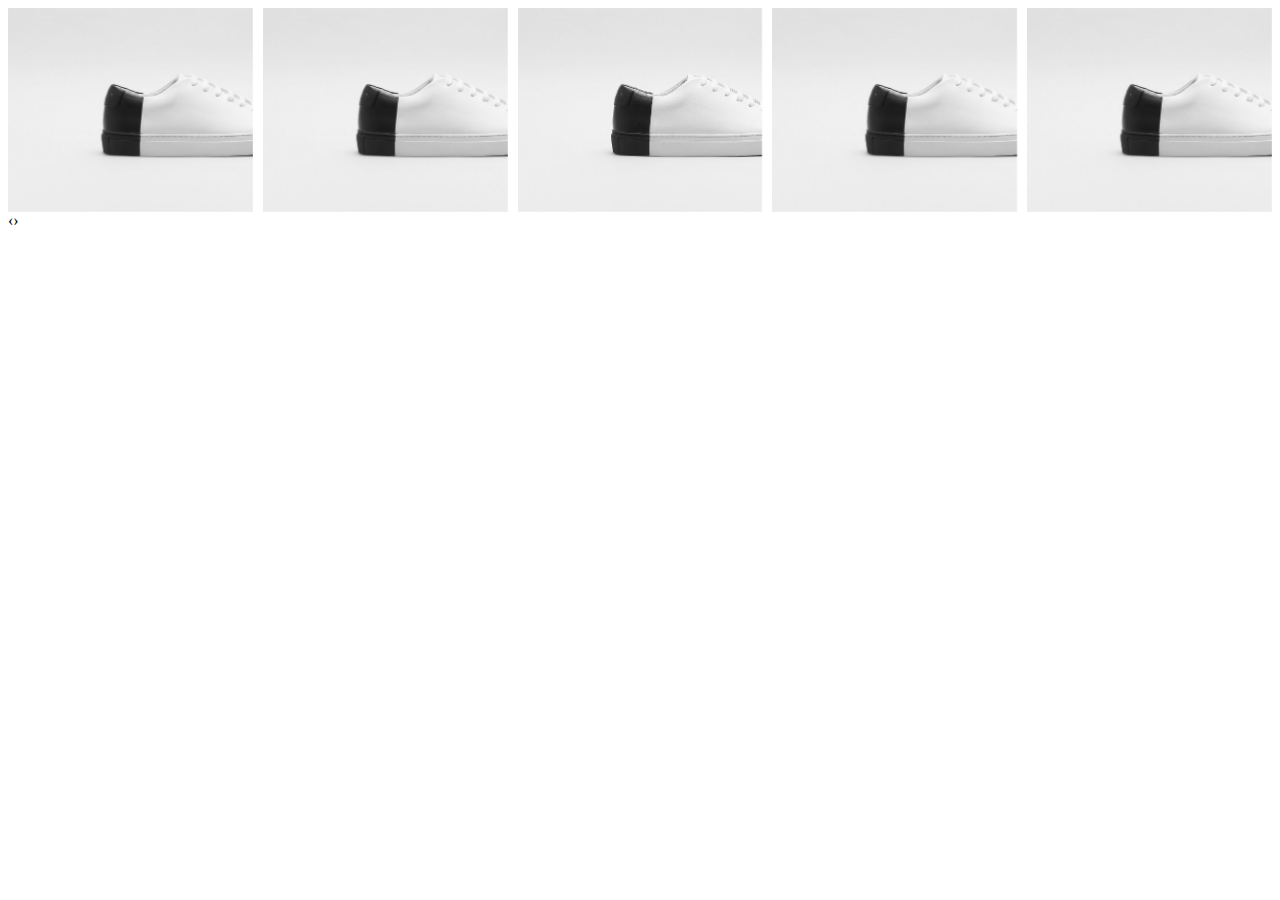
<file: blog (2)/blog/slider.html>
<!DOCTYPE html>
<html lang="en">

<head>
    <meta charset="UTF-8">
    <meta http-equiv="X-UA-Compatible" content="IE=edge">
    <meta name="viewport" content="width=device-width, initial-scale=1.0">
    <title>Document</title>
    <link rel="stylesheet" href="https://cdnjs.cloudflare.com/ajax/libs/OwlCarousel2/2.3.4/assets/owl.carousel.min.css" integrity="sha512-tS3S5qG0BlhnQROyJXvNjeEM4UpMXHrQfTGmbQ1gKmelCxlSEBUaxhRBj/EFTzpbP4RVSrpEikbmdJobCvhE3g==" crossorigin="anonymous" referrerpolicy="no-referrer" />
    <link rel="stylesheet" href="https://cdnjs.cloudflare.com/ajax/libs/OwlCarousel2/2.3.4/assets/owl.theme.default.min.css" integrity="sha512-sMXtMNL1zRzolHYKEujM2AqCLUR9F2C4/05cdbxjjLSRvMQIciEPCQZo++nk7go3BtSuK9kfa/s+a4f4i5pLkw==" crossorigin="anonymous" referrerpolicy="no-referrer" />
</head>

<body>
    <div class="owl-carousel">
        <div class="box1">
            <img src="./img/card.img1`.jpg" alt="">
        </div>
        <div class="box2">
            <img src="./img/card.img1`.jpg" alt="">

        </div>
        <div class="box3">
            <img src="./img/card.img1`.jpg" alt="">

        </div>
        <div class="box4">
            <img src="./img/card.img1`.jpg" alt="">

        </div>
        <div class="box4">
            <img src="./img/card.img1`.jpg" alt="">

        </div><div class="box4">
            <img src="./img/card.img1`.jpg" alt="">

        </div><div class="box4">
            <img src="./img/card.img1`.jpg" alt="">

        </div>



    </div>







    <script src="https://cdnjs.cloudflare.com/ajax/libs/jquery/3.6.1/jquery.min.js"
        ></script>
        <script src="https://cdnjs.cloudflare.com/ajax/libs/OwlCarousel2/2.3.4/owl.carousel.min.js" ></script>

    <script>
    $('.owl-carousel').owlCarousel({
            loop: true,
            margin: 10,
            autoplay: true,
            autoplaySpeed: 1000,
            responsiveClass: true,
            responsive: {
                0: {
                    items: 1,
                    nav: true
                },
                600: {
                    items: 3,
                    nav: false
                },
                1000: {
                    items: 5,
                    nav: true,
                    loop: false
                }
            }
        })</script>

</body>

</html>
</file>
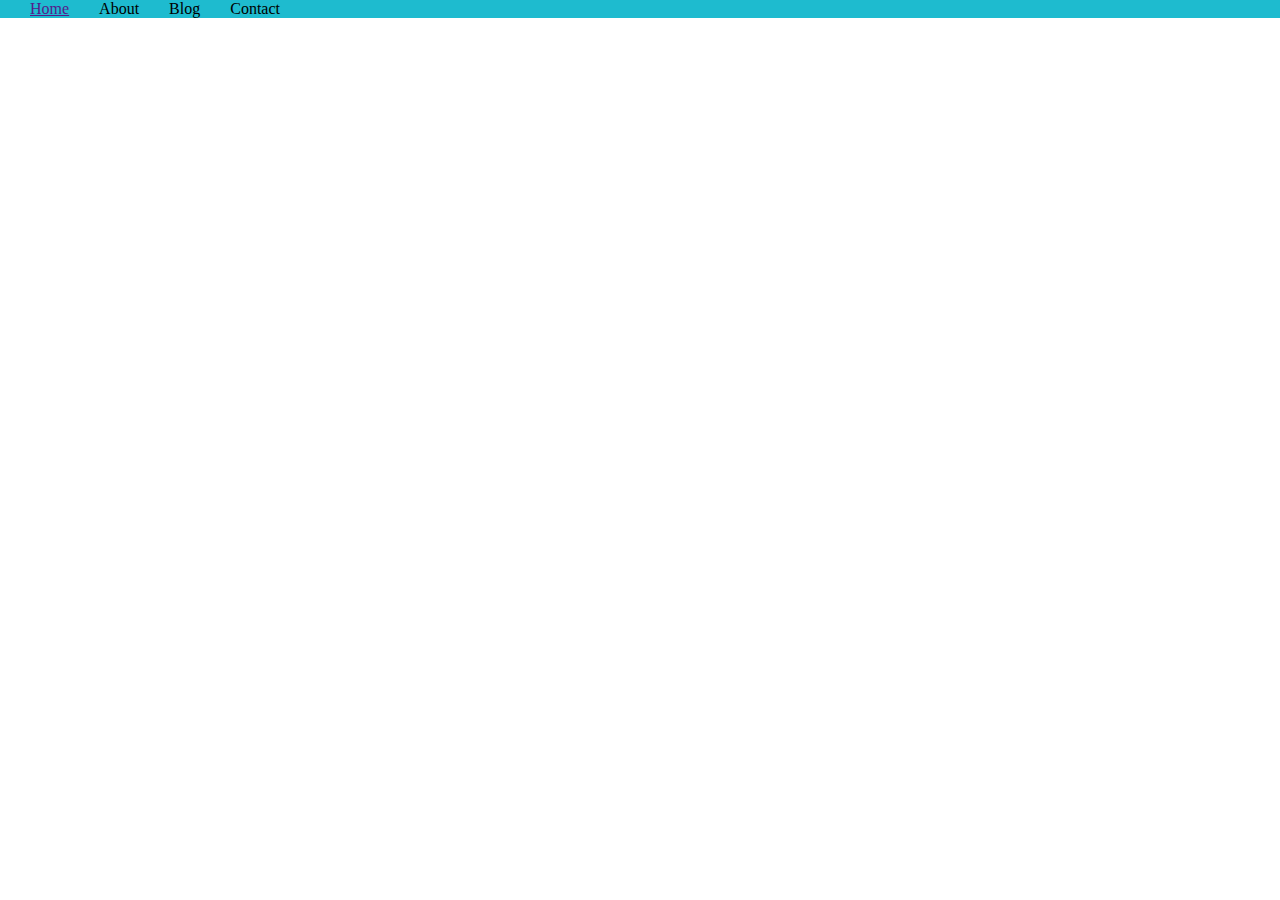
<file: blog (2)/blog/css/ex.html>
<!DOCTYPE html>
<html lang="en">
<head>
    <meta charset="UTF-8">
    <meta http-equiv="X-UA-Compatible" content="IE=edge">
    <meta name="viewport" content="width=device-width, initial-scale=1.0">
    <title>Document</title>
    <style>
        *{
            margin: 0;
            padding: 0;
        }
        .container{
            /* display: flex; */
            background-color: rgb(30, 187, 207);
        }
        ul{
            display: flex;
        }
        ul li{
            padding-left: 30px;
            list-style: none;
            /* display: flex; */
        }
    </style>
</head>
<body>
    <nav>
        <div class="container">
            <ul>
               <a href="" onclick="myfunction()">  <li>Home</li></a>
                <li>About</li>
                <li>Blog</li>
                <li>Contact</li>

            </ul>
        </div>
    </nav>
    <script>
        function myfunction(){
            var str=prompt("Welcome to Aakash n company:","")
            alert("Ready to go in Big zone:")
        }
    </script>
    
</body>
</html>
</file>
<file: blog (2)/blog/css/style.css>
* {
  margin: 0;
  padding: 0;
}

/* nav start */

.navbar-toggler {
  margin-left: 85%;
  border-radius: 0%;
  /* border-style: none; */
}

.navbar-toggler:hover {
  background-color: rgb(34, 226, 240);
  box-shadow: none;
}

.container-fluid {
  margin-left: 20px;
  margin-right: 40px;
}

.navbar.navbar-expand-lg {
  margin-left: -52px;
  background-color: rgb(0 0 0 / 88%);
}

.collapse {
  margin-left: 30px;
}

.nav-link:hover {
  color: rgb(222, 222, 222);
}

#navbarSupportedContent {
  margin: 7;
}

.logo-comapany {
  margin-left: 25px;
}

.navbar-nav.me-auto.mb-2.mb-lg-0 {
  margin-left: 50px;
}

/* social media icon */

.facebook:hover {
  color: blue;
  cursor: pointer;
}

.insta:hover {
  color: rgb(236, 18, 164);
  cursor: pointer;
}

.github:hover {
  color: rgb(36, 17, 17);
  cursor: pointer;
}

.linkdin:hover {
  color: rgb(16, 103, 233);
  cursor: pointer;
}

.socialmedia i {
  margin: -8px;
  padding: 10px 15px;
}

/* End of social media icon */
.page.header {
  margin: 0px;
  position: relative;
  background: url(../img/mains.jpg) no-repeat center top fixed;
  background-size: cover;
  height: 450px;
}

.login {
  padding: 8px 25px;
  border: none;
  border-radius: 14px;
  color: #212121;
  z-index: 1;
  background: #e8e8e8;
  position: relative;
  font-weight: 600;
  font-size: 15px;
  -webkit-box-shadow: 4px 8px 19px -3px rgba(0, 0, 0, 0.27);
  box-shadow: 4px 8px 19px -3px rgba(0, 0, 0, 0.27);
  transition: all 250ms;
  overflow: hidden;
  margin-left: 45px;
}

.login::before {
  content: '';
  position: absolute;
  top: 0;
  left: 0;
  height: 100%;
  width: 0;
  border-radius: 15px;
  background-color: #bebebe;
  z-index: -1;
  -webkit-box-shadow: 4px 8px 19px -3px rgba(0, 0, 0, 0.27);
  box-shadow: 4px 8px 19px -3px rgba(0, 0, 0, 0.27);
  transition: all 250ms;
}

.login:hover {
  color: #454545;
}

.login:hover::before {
  width: 100%;
}

/* nav end */

/* heading */

.inner-heading {
  text-align: left;
  display: block;
  width: 100%;
}

.blog_heading h2 {
  font-size: 40px;
  color: white;
  margin-bottom: 10px;
  margin-left: 65px;
}

.blog_heading ul li {
  list-style: none;
  padding: 0;
  margin: 0;
  font-weight: bolder;
}

.blog_heading {
  margin-top: 35px;
}

.Blogs_heading {
  /* display: inline-flex; */
  font-size: 35px;
  font-weight: bold;
  letter-spacing: 3px;
  /* margin-top: 35px; */
}

.blog_heading ul {
  display: flex;
  padding: 0;
  margin: 0;
  position: relative;
}

.w::before {
  content: '';
  /* border-radius: 50%; */
  background: rgb(0, 68, 255);
  display: inline-block;
  width: 7px;
  height: 7px;
  margin: 0px 2px;
  padding: 0px;
  border-radius: 100%;
}

.blog_heading ul::after {
  content: '';
  width: 40px;
  height: 1px;
  background: #cbd5e4;
  left: 38px;
  top: 63%;
  position: absolute;
}

.first-heading {
  font-weight: bolder;
  font-family: 'Prompt', sans-serif;
  color: #195a32d9;
  display: flex;
  justify-content: center;
  margin-top: 15px;
  margin-bottom: 15px;
}

/* cards  */

.blog-views {
  display: inline-block;
}

.blog-views ul {
  list-style: none;
  margin-left: -30px;
}

.blog-views ul li {
  float: left;
  min-width: 50px;
  color: #797979;
  margin-right: 20px;
  font-size: 14px;
  /* margin-left: -30px; */
}

.blog-views ul li i {
  color: #0e3669;
}

.card-img-top {
  height: 190px;
}

.row {
  margin: 2;
  margin-top: 25px;
  margin-bottom: 40px;
  display: flex;
  flex-wrap: wrap;
}

.card.col-lg-4.col-md-6.col-sm-6.col-xs-12 {
  margin-left: 15px;
  margin-right: 15px;
  margin-bottom: 15px;
  width: 350px;
}

/* end of cards */

/* blog button */
.blog {
  padding: 8px 25px;
  border: unset;
  border-radius: 5px;
  color: #212121;
  z-index: 1;
  background: #e8e8e8;
  position: relative;
  font-weight: 500;
  font-size: 15px;
  -webkit-box-shadow: 4px 8px 19px -3px rgb(0 0 0 / 27%);
  box-shadow: 4px 8px 19px -3px rgb(0 0 0 / 12%);
  transition: all 250ms;
  overflow: hidden;
}

.blog::before {
  content: '';
  position: absolute;
  top: 0;
  left: 0;
  height: 100%;
  width: 0;
  /* border-radius: 15px; */
  background-color: #0e3669;
  z-index: -1;
  -webkit-box-shadow: 4px 8px 19px -3px rgba(0, 0, 0, 0.27);
  box-shadow: 4px 8px 19px -3px rgba(0, 0, 0, 0.27);
  transition: all 250ms;
}

.blog:hover {
  color: #eeecec;
}

.blog:hover::before {
  width: 100%;
}

/* footwear-blog */
#footwear-mains {
  width: 100%;
  display: flex;
  margin: 0 auto;
  height: 270px;
}

.background-foot {
  background-color: #f9e2e5;
}

.content {
  margin-top: -24px;
}

.shoe {
  height: 240px;
  width: 180px;
  display: flex;
  justify-content: center;
  margin: 0 auto;
}



/* technical blog page */

section#inner-banner {
  background: url(../img/inner-banner.jpg) no-repeat fixed 50% center;

  background-size: cover;
}

section {
  padding: 84px 0px;
}
.print-button{
  /* margin-left: 50%; */
  font-size: 15px;
  padding: 0 4px 0 4px;
  border: 2px solid black;
  background-color: #969292;
  color: white;
  border-radius: 3px;

}
.print-button:hover{
  background-color: #6b6b6b;
  color: black;
}
.print-button i{
  padding-right: 4px;
  color: black;
}
.back-button{
  padding: 0 24px 0 0;
}
.inner-heading {
  text-align: left;
  display: block;
  width: 100%;
}

.inner-heading h2 {
  font-size: 40px;
  color: white;
  margin-bottom: 10px;
  margin-left: 65px;
}

.inner-heading ul li {
  list-style: none;
  padding: 0;
  margin: 0;
  font-weight: bolder;
}

.heading {
  padding: 0;
  margin: 15px 0 0 0;
  font-weight: bolder;
}

.inner-heading ul {
  display: flex;
  padding: 0;
  margin: 0;
  position: relative;
  margin-top: 9px;
  margin-left: 65px;
}

.s::before {
  content: '';
  /* border-radius: 50%; */
  background: rgb(0, 68, 255);
  display: inline-block;
  width: 7px;
  height: 7px;
  margin: 0px 2px;
  padding: 0px;
  border-radius: 100%;
}

.inner-heading ul::after {
  content: '';
  width: 40px;
  height: 1px;
  background: #cbd5e4;
  left: 38px;
  top: 63%;
  position: absolute;
}

.post-image img {
  width: 100%;
}

.post {
  margin-top: 35px;
  margin-left: 35px;
}

.post h4 {
  font-weight: bolder;
  margin-top: 30px;
  margin-bottom: 30px;
}

.post-status {
  margin: -8px -30px 23px;
  display: inline-block;
  width: 100%;
}

.post-status ul {
  list-style: none;
}

.post-status ul li i {
  color: #0e3669;
}

.post-status ul li {
  float: left;
  min-width: 50px;
  color: #797979;
  margin-right: 20px;
  font-size: 14px;
}

#description-first-title {
  margin-top: -8px;
}

#view {
  color: grey;
}

#comment {
  color: grey;
}

#date {
  color: grey;
}

.sidebar_heading ul li {
  list-style: none;
  padding: 0;
  margin: 0;
}

.heading {
  padding: 0;
  margin: 15px 0 0 0;

  font-weight: bolder;
}

.sidebar_heading ul {
  display: flex;
  padding: 0;
  margin: 0;
  position: relative;
  margin-top: 9px;
}

.s::before {
  content: '';
  /* border-radius: 50%; */
  background: rgb(0, 68, 255);
  display: inline-block;
  width: 7px;
  height: 7px;
  margin: 0px 2px;
  padding: 0px;
  border-radius: 100%;
}

.sidebar_heading ul::after {
  content: '';
  width: 40px;
  height: 1px;
  background: #cbd5e4;
  left: 38px;
  top: 63%;
  position: absolute;
}

.post_img {
  width: 26%;
  float: left;
  overflow-x: hidden;
  margin-top: 8px;
}

.post_img img {
  max-width: 100%;
  height: auto;
}

.post_content {
  margin-left: 10px;
  width: 70%;
  float: left;
}

.post_content a {
  color: #262626;
  font-size: 14px;
  line-height: 24px;
  padding-bottom: 8px;
  display: block;
  font-weight: 500;
}

/* form */

.comments-form contact-form {
  width: 100%;
}

.form-group {
  display: flow-root;
  width: 100%;
}

.form-group.form {
  width: 100%;
  padding: 10px 10px;
  float: left;
  border: solid 1px #e6e6e6;
  font-size: 14px;
}

.comments h5 {
  margin-top: 57px;
}

.last_heading h2 {
  font-size: 40px;
  color: white;
  margin-bottom: 10px;
  margin-left: 65px;
}

.last_heading ul li {
  list-style: none;
  padding: 0;
  margin: 0;
  font-weight: bolder;
}

.last_heading {
  padding: 0;
  margin: 15px 0 0 -63px;

  font-weight: bolder;
}

.last_heading ul {
  display: flex;
  padding: 0;
  margin: 0;
  position: relative;
  margin-top: 9px;
  margin-left: 65px;
}

.s::before {
  content: '';
  /* border-radius: 50%; */
  background: rgb(0, 68, 255);
  display: inline-block;
  width: 7px;
  height: 7px;
  margin: 0px 2px;
  padding: 0px;
  border-radius: 100%;
}

.last_heading ul::after {
  content: '';
  width: 40px;
  height: 1px;
  background: #cbd5e4;
  left: 38px;
  top: 63%;
  position: absolute;
}

.title {
  text-align: right;
  font-weight: bold;
}

.icons {
  text-align: right;
}

.share_on {
  display: flex;
  justify-content: right;
}

#inner-banner2 {
  background: url(../img/inner-banner.jpg) no-repeat fixed 50% center;

  background-size: cover;
}

#inner-banner2 {
  padding: 84px 0px;
}

.inner-heading {
  text-align: left;
  display: block;
  width: 100%;
}

.inner-heading h2 {
  font-size: 40px;
  color: white;
  margin-bottom: 10px;
  margin-left: 65px;
}

.inner-heading ul li {
  list-style: none;
  padding: 0;
  margin: 0;
  font-weight: bolder;
}

.heading {
  padding: 0;
  margin: 15px 0 0 0;

  font-weight: bolder;
}

.inner-heading ul {
  display: flex;
  padding: 0;
  margin: 0;
  position: relative;
  margin-top: 9px;
  margin-left: 65px;
}

.s::before {
  content: '';
  /* border-radius: 50%; */
  background: rgb(0, 68, 255);
  display: inline-block;
  width: 7px;
  height: 7px;
  margin: 0px 2px;
  padding: 0px;
  border-radius: 100%;
}

.inner-heading ul::after {
  content: '';
  width: 40px;
  height: 1px;
  background: #cbd5e4;
  left: 38px;
  top: 63%;
  position: absolute;
}

.inner-heading h2 {
  font-weight: bolder;
}

.breadcrumb {
  margin-left: 66px;
  text-decoration: none;
  outline: none;
}

.breadcrum-items.active {
  color: white;
  /* font-weight: bold; */
}

.breadcrumb-items a {
  text-decoration: none;
  outline: none;
  padding: 10px, 15px;
  color: rgb(185, 184, 182);
}

.breadcrumb-items a:hover {
  color: #0e3669;
  cursor: pointer;
}

.breadcrumb-items1 i {
  margin: 0 6px 0 6px;
  color: rgb(194, 194, 194);
}

.form-contact {
  margin-top: 24px;
}

.form-control {
  margin-bottom: 18px;
  border-radius: 0%;
  box-shadow: none;
}

.form-control:hover {
  box-shadow: none;
}

#message {
  height: 142px;
  resize: horizontal;
  resize: vertical;
}

/* submit message button */
.submit-message {
  position: relative;
  font-size: 14px;
  letter-spacing: 3px;
  height: 3em;
  width: 10em;
  padding: 0 3em;
  border: none;
  background-color: #193d95;
  color: #fff;
  text-transform: uppercase;
  overflow: hidden;
  border-radius: 5px;
}

.submit-message::before {
  content: '';
  display: block;
  position: absolute;
  z-index: 0;
  bottom: 0;
  left: 0;
  height: 0px;
  width: 100%;
  background: rgb(8, 107, 173);
  background: linear-gradient(90deg, rgb(8, 107, 173) rgb(8, 107, 173));
  transition: 0.2s;
}

.submit-message .label {
  position: relative;
}

.submit-message .icon {
  display: flex;
  align-items: center;
  justify-content: center;
  height: 3em;
  width: 3em;
  position: absolute;
  top: 3em;
  right: 0;
  opacity: 0;
  transition: 0.4s;
}

.submit-message:hover::before {
  height: 100%;
}

.submit-message:hover .icon {
  top: 0;
  opacity: 1;
}

.contactFormTextError {
  /* color: #f24949; */
  border-color: #f24949;
}

.head {
  font-weight: 900;
}

/* about-us */

.container-about-us h2 {
  font-weight: bolder;

  font-size: 40px;
}

#name {
  box-shadow: none;
}

#email {
  box-shadow: none;
}

#message {
  box-shadow: none;
}

#subject {
  box-shadow: none;
}

#name-error {
  margin-top: 0px;
  margin-bottom: 17px;

  font-size: 13px;
  text-transform: capitalize;
  letter-spacing: 1px;
  border: 1px solid #f58094;
  padding: 5px;
}

#email-error {
  margin-top: 0px;
  margin-bottom: 17px;

  font-size: 13px;
  text-transform: capitalize;
  letter-spacing: 1px;
  border: 1px solid #f58094;
  padding: 5px;
}

#message-error {
  margin-top: 0px;
  margin-bottom: 17px;

  font-size: 13px;
  text-transform: capitalize;
  letter-spacing: 1px;
  border: 1px solid #f58094;
  padding: 5px;
}

/* contact us page  */
.contact-us-btn {
  display: flex;
  align-items: center;
  font-family: inherit;
  font-weight: 500;

  padding: 0.8em 1.3em 0.8em 0.9em;
  color: white;
  background: #193d95;

  border: none;
  letter-spacing: 0.05em;
  /* border-radius: 0px; */
  width: 163px;
  height: 44px;
}

.contact-us-btn svg {
  margin-right: 3px;
  transform: rotate(30deg);
  transition: transform 0.5s cubic-bezier(0.76, 0, 0.24, 1);
}

.contact-us-btn span {
  transition: transform 0.5s cubic-bezier(0.76, 0, 0.24, 1);
  font-size: 14px;
}

.contact-us-btn:hover svg {
  transform: translateX(5px) rotate(90deg);
}

.contact-us-btn:hover span {
  transform: translateX(7px);
}

.form-header {
  background-color: #193d95;
  padding: 24px 0 10px 0;
}

.infodetail .icon {
  display: flex;
  align-items: center;
  border: 1px solid grey;
  padding: 15px;
}

.infodetail .infoheading {
  font-weight: 700;
}

.infotext a {
  text-decoration: none;
  color: #212121;
}

.socialicon .facebook {
  font-size: 1.5rem;
  border: 1px solid #193d95;
  padding: 10px;
  border-radius: 50px;
  color: #ffffff;
  background: #193d95;
}

.socialicon .facebook:hover {
  font-size: 1.5rem;
  border: 1px solid #193d95;
  padding: 10px;
  border-radius: 50px;
  color: #193d95;
  background: #fff;
  transition: 0.4s all ease-in-out;
}

.socialicon .insta {
  font-size: 1.5rem;
  border: 1px solid #f114ab;
  padding: 10px;
  border-radius: 50px;
  color: #ffffff;
  background: #f114ab;
}

.socialicon .insta:hover {
  font-size: 1.5rem;
  border: 1px solid #f114ab;
  padding: 10px;
  border-radius: 50px;
  color: #eb16a7;
  background: #fff;
  transition: 0.4s all ease-in-out;
}

.socialicon .twitter {
  font-size: 1.5rem;
  border: 1px solid #1563f3;
  padding: 10px;
  border-radius: 50px;
  color: #ffffff;
  background: #1563f3;
  transition: 0.4s all ease-in-out;
}

.socialicon .twitter:hover {
  font-size: 1.5rem;
  border: 1px solid #1563f3;
  padding: 10px;
  border-radius: 50px;
  color: #1563f3;
  cursor: pointer;
  background: #fff;
  transition: 0.4s all ease-in-out;
}

.socialicon .youtube {
  font-size: 1.5rem;
  border: 1px solid red;
  padding: 10px;
  border-radius: 50px;
  color: #ffffff;
  background: red;
}

.socialicon .youtube:hover {
  font-size: 1.5rem;
  border: 1px solid red;
  padding: 10px;
  border-radius: 50px;
  cursor: pointer;
  color: red;
  background: #fff;
  transition: 0.4s all ease-in-out;
}

.socialicon .github {
  font-size: 1.5rem;
  border: 1px solid #1b1b1b;
  padding: 10px;
  border-radius: 50px;
  color: #ffffff;
  background: #1c1c1c;
}

.socialicon .github:hover {
  font-size: 1.5rem;
  border: 1px solid #020202;
  padding: 10px;
  border-radius: 50px;
  color: #000000;
  background: #fff;
  transition: 0.4s all ease-in-out;
}

.contact-hr {
  /* margin-left: 260px; */
  margin-bottom: -10px;
  width: 59%;
  /* border: 2px solid white; */
  display: inline flow-root list-item;
}

.inner-heading-1 {
  color: white;
  font-weight: bolder;
  font-size: 24px;
}

.form-header p {
  color: white;
}

.inner-heading {
  text-align: left;
  display: block;
  width: 100%;
}

.sidebar_heading-1 h5 {
  font-size: 32px;
  color: rgb(0, 0, 0);
  font-weight: 600;
}

.w::before {
  content: '';
  /* border-radius: 50%; */
  background: rgb(0, 68, 255);
  display: inline-block;
  width: 7px;
  height: 7px;
  margin: 0px 2px;
  padding: 0px;
  border-radius: 100%;
}

.sidebar_heading-1 ul::after {
  content: '';
  width: 40px;
  height: 1px;
  background: #cbd5e4;
  left: 38px;
  top: 63%;
  position: absolute;
}

/* //media query  */
@media only screen and (max-width: 1400px) {
  .about-us .container {
    max-width: 1040px;
  }
}

@media only screen and (max-width: 700px) {
  .post {
    margin-top: 0;
    margin-left: 0;
  }
}

.scrolltotop {
  display: none;
  cursor: pointer;
  position: fixed;
  bottom: 20px;
  right: 30px;
  z-index: 99;
  width: 60px;
  height: 60px;
  border-radius: 50%;
  background-color: rgb(12, 12, 12);
  color: white;
  border: none;
}


/* login page  */
.background {
  background-color: #d6d5d5;
}

.login-heading {
  margin: 30px 0 -19px 0;
  display: flex;
  justify-content: center;
  font-family: 'Times New Roman', Times, serif
}

.login-btn {
  font-family: PlusJakartaSans, -apple-system, BlinkMacSystemFont, Segoe UI, Roboto, Oxygen, Cantarell, Helvetica Neue, Ubuntu, sans-serif;
  font-size: 1rem;
  align-items: center;
  height: 36px;
  margin-top: 18px;
  border-radius: 0.4rem;
  font-weight: 600;
  padding: 0 1.2rem;
  color: #ddd;
  border: none;
  box-shadow: 0 .5rem 1rem rgba(143, 142, 142, 0.15) !important;
  background: #000000;
}

.followers {
  font-size: 0.8rem;
  color: #7f7f7f;
}

.login-btn:hover {
  background: #2b2a2a;
}

.signup-btn {
  font-family: PlusJakartaSans, -apple-system, BlinkMacSystemFont, Segoe UI, Roboto, Oxygen, Cantarell, Helvetica Neue, Ubuntu, sans-serif;
  font-size: 1rem;
  align-items: center;
  height: 36px;
  margin-top: 0;
  margin-bottom: 20px;
  width: 100%;
  border-radius: 0.4rem;
  font-weight: 600;
  padding: 0 1.2rem;
  color: #ddd;
  border: none;
  box-shadow: 0 .5rem 1rem rgba(143, 142, 142, 0.15) !important;
  background: #000000;
}

.followers {
  font-size: 0.8rem;
  color: #7f7f7f;
}

.signup-btn:hover {
  background: #2b2a2a;
}


#password {
  box-shadow: none;
}
#password-error{
  
}

#name1 {
  margin-top: 24px;
  margin-bottom: 17px;
  box-shadow: none;
}
  #name1-error {
    border: 1px solid red;
    letter-spacing: 0px;
    padding: 0 12px 0 12px;
    
    font-size: 11px;
    margin-bottom: 17px;
  }




#email1 {
  /* margin-top: 24px; */
  margin-bottom: 17px;
  box-shadow: none;

}
#email1-error{
  border: 1px solid red;
    letter-spacing: 0px;
    padding: 0 12px 0 12px;
    
    font-size: 11px;
    margin-bottom: 17px;

}

#password1 {
  /* margin-top: 24px; */
  margin-bottom: 17px;
  box-shadow: none;
}

.portal-title {
  color: #2b6394;
  font-family: 'Ubuntu', sans-serif;
  margin-bottom: -6px;
}







/* preloader */
.loader {
  width: 50px;
  height: 50px;
  border: 7px double;
  border-color: #43cec7 transparent;
  border-radius: 50%;
  display: flex;
  justify-content: center;
  align-items: center;
  animation: spin13213 2s linear infinite;
}

.loader div {
  width: 50%;
  height: 50%;
  background-color: #43cec7;
  border-radius: 50%;
}

@keyframes spin13213 {
  to {
    transform: rotate(360deg);
  }
}

#preloader {
  background: #141526;
  z-index: 9999;
  font-size: 65px;
  text-align: center;
  color: #fff;
  position: fixed;
  top: 0;
  left: 0;
  height: 100%;
  width: 100%;
  display: flex;
  flex-flow: column nowrap;
  justify-content: center;
  /* aligns on vertical for column */
  align-items: center;
  /* aligns on horizontal for column */
}

/* ---------> */


/* footer */

footer {
  background-color: #212529;
  border-top: 1px solid rgb(201, 201, 201);
  margin-top: 0;
}

footer ul li {
  list-style-type: none;
  list-style: none;
}

footer li {
  margin-bottom: 10px;
}

footer ul a {
  color: #212121;
  text-decoration: none;
}

.footerImg {
  width: 180px;
}

.importantlinks ul li {
  color: white;
}

.importantlinks h5 {
  margin-left: 31px;
  font-weight: 600;
  color: white;
}

.featuredblog ul li {
  color: white;

}

.featuredblog h5 {
  margin-left: 31px;
  font-weight: 600;
  color: white;
}

.subscription h4 {
  color: white;
}

.about-footer h4 {
  margin-top: -24px;
  color: white;
}

.about-footer p {
  color: white;
}

.copyright {
  display: flex;
  margin: 0 auto;
  justify-content: center;
  padding: 10px;
  background: #d6d5d5;
}

.copyright span {
  /* color: rgb(244, 52, 52); */
  margin: 0 5px;
}



/* inputs footer  */

.footer-input {
  line-height: 28px;
  border: 2px solid transparent;
  border-bottom-color: #777;
  padding: .2rem 0;
  margin: 6px 0 18px 0;
  outline: none;
  background-color: transparent;
  color: #ffffff;
  transition: .3s cubic-bezier(0.645, 0.045, 0.355, 1);
  width: 100%;
}

.footer-input:focus,
.footer-input:hover {
  outline: none;
  padding: .2rem 1rem;
  border-radius: 0px;
  border-color: white;
}

.footer-input::placeholder {
  color: #777;
}

.footer-input:focus::placeholder {
  opacity: 0;
  transition: opacity .3s;
}

/* footer button  */

.footer-btn {
  padding: 0 20px 0 10px;
  background-color: #607211;
  color: white;
  font-size: 15px;
  border: none;
  display: flex;
  text-align: center;
  align-items: center;
  transition: all .5s ease-in-out;
  letter-spacing: 2px;
  height: 34px;
  width: 100%;
}

.footer-btn:hover {
  background-color: #f54d3e;
  transition: all .5s ease-in-out;
}


/* view more button
 */

.footer-btn-view-more {
  padding: 0 20px 0 10px;
  background-color: #607211;
  color: white;
  font-size: 15px;
  border: none;
  display: flex;
  text-align: center;
  align-items: center;
  transition: all .5s ease-in-out;
  /* letter-spacing: 1px; */
  height: 34px;
  width: 39%;
}

.footer-btn-view-more:hover {
  background-color: #48550d;
}
</file>
